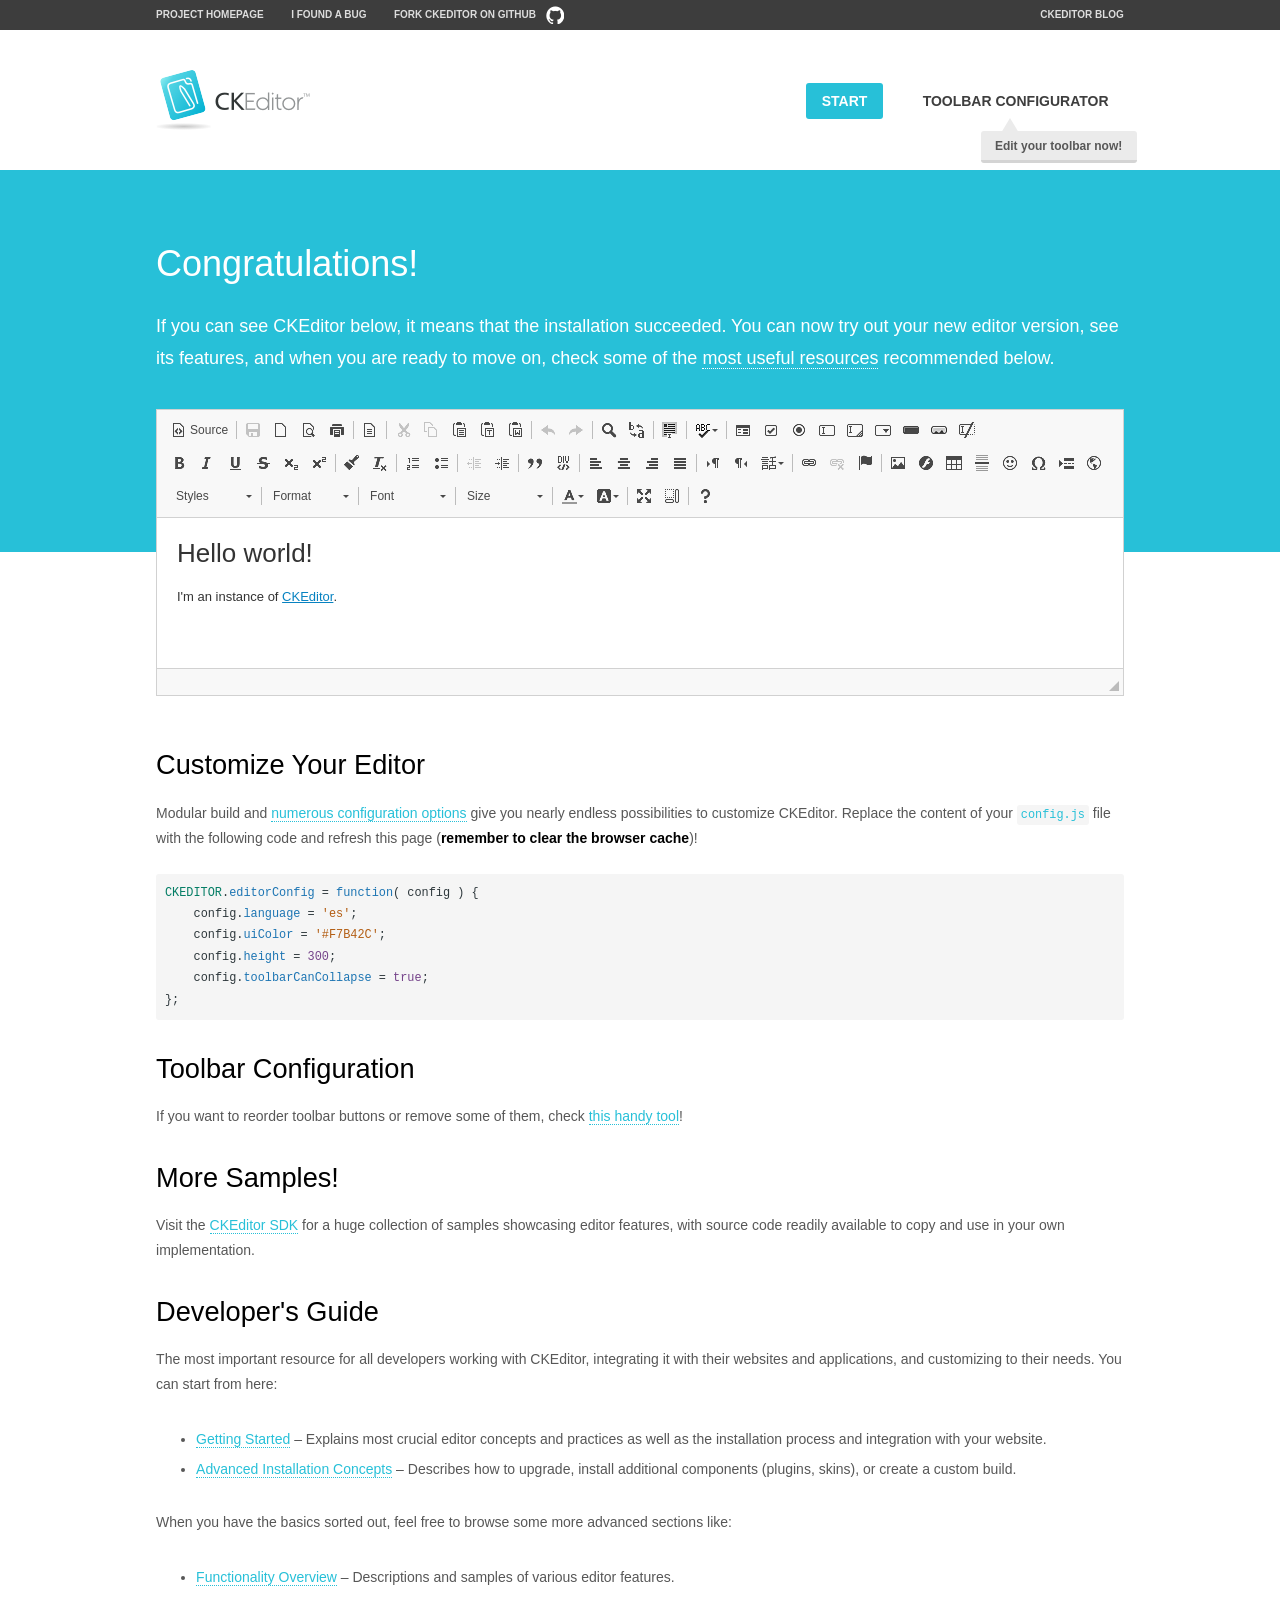
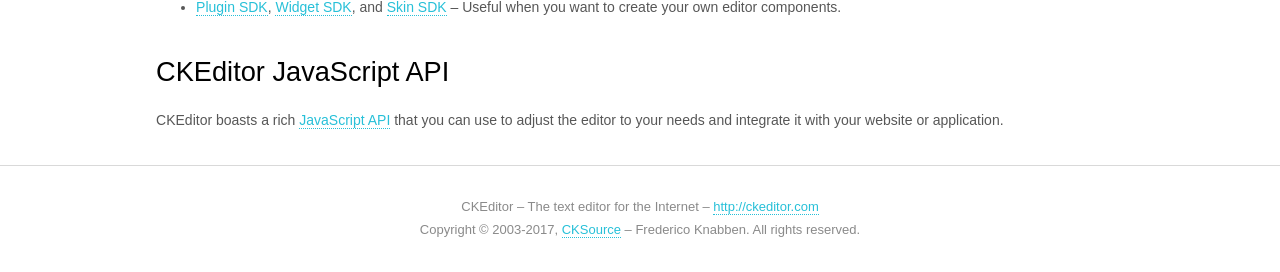
<file: admin/bootstrap/ckeditor/samples/index.html>
<!DOCTYPE html>
<!--
Copyright (c) 2003-2017, CKSource - Frederico Knabben. All rights reserved.
For licensing, see LICENSE.md or http://ckeditor.com/license
-->
<html>
<head>
	<meta charset="utf-8">
	<title>CKEditor Sample</title>
	<script src="../ckeditor.js"></script>
	<script src="js/sample.js"></script>
	<link rel="stylesheet" href="css/samples.css">
	<link rel="stylesheet" href="toolbarconfigurator/lib/codemirror/neo.css">
</head>
<body id="main">

<nav class="navigation-a">
	<div class="grid-container">
		<ul class="navigation-a-left grid-width-70">
			<li><a href="http://ckeditor.com">Project Homepage</a></li>
			<li><a href="https://github.com/ckeditor/ckeditor-dev/issues">I found a bug</a></li>
			<li><a href="http://github.com/ckeditor/ckeditor-dev" class="icon-pos-right icon-navigation-a-github">Fork CKEditor on GitHub</a></li>
		</ul>
		<ul class="navigation-a-right grid-width-30">
			<li><a href="http://ckeditor.com/blog-list">CKEditor Blog</a></li>
		</ul>
	</div>
</nav>

<header class="header-a">
	<div class="grid-container">
		<h1 class="header-a-logo grid-width-30">
			<a href="index.html"><img src="img/logo.png" alt="CKEditor Sample"></a>
		</h1>

		<nav class="navigation-b grid-width-70">
			<ul>
				<li><a href="index.html" class="button-a button-a-background">Start</a></li>
				<li><a href="toolbarconfigurator/index.html" class="button-a">Toolbar configurator <span class="balloon-a balloon-a-nw">Edit your toolbar now!</span></a></li>
			</ul>
		</nav>
	</div>
</header>

<main>
	<div class="adjoined-top">
		<div class="grid-container">
			<div class="content grid-width-100">
				<h1>Congratulations!</h1>
				<p>
					If you can see CKEditor below, it means that the installation succeeded.
					You can now try out your new editor version, see its features, and when you are ready to move on, check some of the <a href="#sample-customize">most useful resources</a> recommended below.
				</p>
			</div>
		</div>
	</div>
	<div class="adjoined-bottom">
		<div class="grid-container">
			<div class="grid-width-100">
				<div id="editor">
					<h1>Hello world!</h1>
					<p>I'm an instance of <a href="http://ckeditor.com">CKEditor</a>.</p>
				</div>
			</div>
		</div>
	</div>

	<div class="grid-container">
		<div class="content grid-width-100">
			<section id="sample-customize">
				<h2>Customize Your Editor</h2>
				<p>Modular build and <a href="http://docs.ckeditor.com/#!/guide/dev_configuration">numerous configuration options</a> give you nearly endless possibilities to customize CKEditor. Replace the content of your <code><a href="../config.js">config.js</a></code> file with the following code and refresh this page (<strong>remember to clear the browser cache</strong>)!</p>
		<pre class="cm-s-neo CodeMirror"><code><span style="padding-right: 0.1px;"><span class="cm-variable">CKEDITOR</span>.<span class="cm-property">editorConfig</span> <span class="cm-operator">=</span> <span class="cm-keyword">function</span>( <span class="cm-def">config</span> ) {</span>
<span style="padding-right: 0.1px;"><span class="cm-tab">	</span><span class="cm-variable-2">config</span>.<span class="cm-property">language</span> <span class="cm-operator">=</span> <span class="cm-string">'es'</span>;</span>
<span style="padding-right: 0.1px;"><span class="cm-tab">	</span><span class="cm-variable-2">config</span>.<span class="cm-property">uiColor</span> <span class="cm-operator">=</span> <span class="cm-string">'#F7B42C'</span>;</span>
<span style="padding-right: 0.1px;"><span class="cm-tab">	</span><span class="cm-variable-2">config</span>.<span class="cm-property">height</span> <span class="cm-operator">=</span> <span class="cm-number">300</span>;</span>
<span style="padding-right: 0.1px;"><span class="cm-tab">	</span><span class="cm-variable-2">config</span>.<span class="cm-property">toolbarCanCollapse</span> <span class="cm-operator">=</span> <span class="cm-atom">true</span>;</span>
<span style="padding-right: 0.1px;">};</span></code></pre>
			</section>

			<section>
				<h2>Toolbar Configuration</h2>
				<p>If you want to reorder toolbar buttons or remove some of them, check <a href="toolbarconfigurator/index.html">this handy tool</a>!</p>
			</section>

			<section>
				<h2>More Samples!</h2>
				<p>Visit the <a href="http://sdk.ckeditor.com">CKEditor SDK</a> for a huge collection of samples showcasing editor features, with source code readily available to copy and use in your own implementation.</p>
			</section>

			<section>
				<h2>Developer's Guide</h2>
				<p>The most important resource for all developers working with CKEditor, integrating it with their websites and applications, and customizing to their needs. You can start from here:</p>
				<ul>
					<li><a href="http://docs.ckeditor.com/#!/guide/dev_installation">Getting Started</a> &ndash; Explains most crucial editor concepts and practices as well as the installation process and integration with your website.</li>
					<li><a href="http://docs.ckeditor.com/#!/guide/dev_advanced_installation">Advanced Installation Concepts</a> &ndash; Describes how to upgrade, install additional components (plugins, skins), or create a custom build.</li>
				</ul>
					<p>When you have the basics sorted out, feel free to browse some more advanced sections like:</p>
				<ul>
					<li><a href="http://docs.ckeditor.com/#!/guide/dev_features">Functionality Overview</a> &ndash; Descriptions and samples of various editor features.</li>
					<li><a href="http://docs.ckeditor.com/#!/guide/plugin_sdk_intro">Plugin SDK</a>, <a href="http://docs.ckeditor.com/#!/guide/widget_sdk_intro">Widget SDK</a>, and <a href="http://docs.ckeditor.com/#!/guide/skin_sdk_intro">Skin SDK</a> &ndash; Useful when you want to create your own editor components.</li>
				</ul>
			</section>

			<section>
				<h2>CKEditor JavaScript API</h2>
				<p>CKEditor boasts a rich <a href="http://docs.ckeditor.com/#!/api">JavaScript API</a> that you can use to adjust the editor to your needs and integrate it with your website or application.</p>
			</section>
		</div>
	</div>
</main>

<footer class="footer-a grid-container">
	<div class="grid-container">
		<p class="grid-width-100">
			CKEditor &ndash; The text editor for the Internet &ndash; <a class="samples" href="http://ckeditor.com/">http://ckeditor.com</a>
		</p>
		<p class="grid-width-100" id="copy">
			Copyright &copy; 2003-2017, <a class="samples" href="http://cksource.com/">CKSource</a> &ndash; Frederico Knabben. All rights reserved.
		</p>
	</div>
</footer>
<script>
	initSample();
</script>

</body>
</html>
</file>
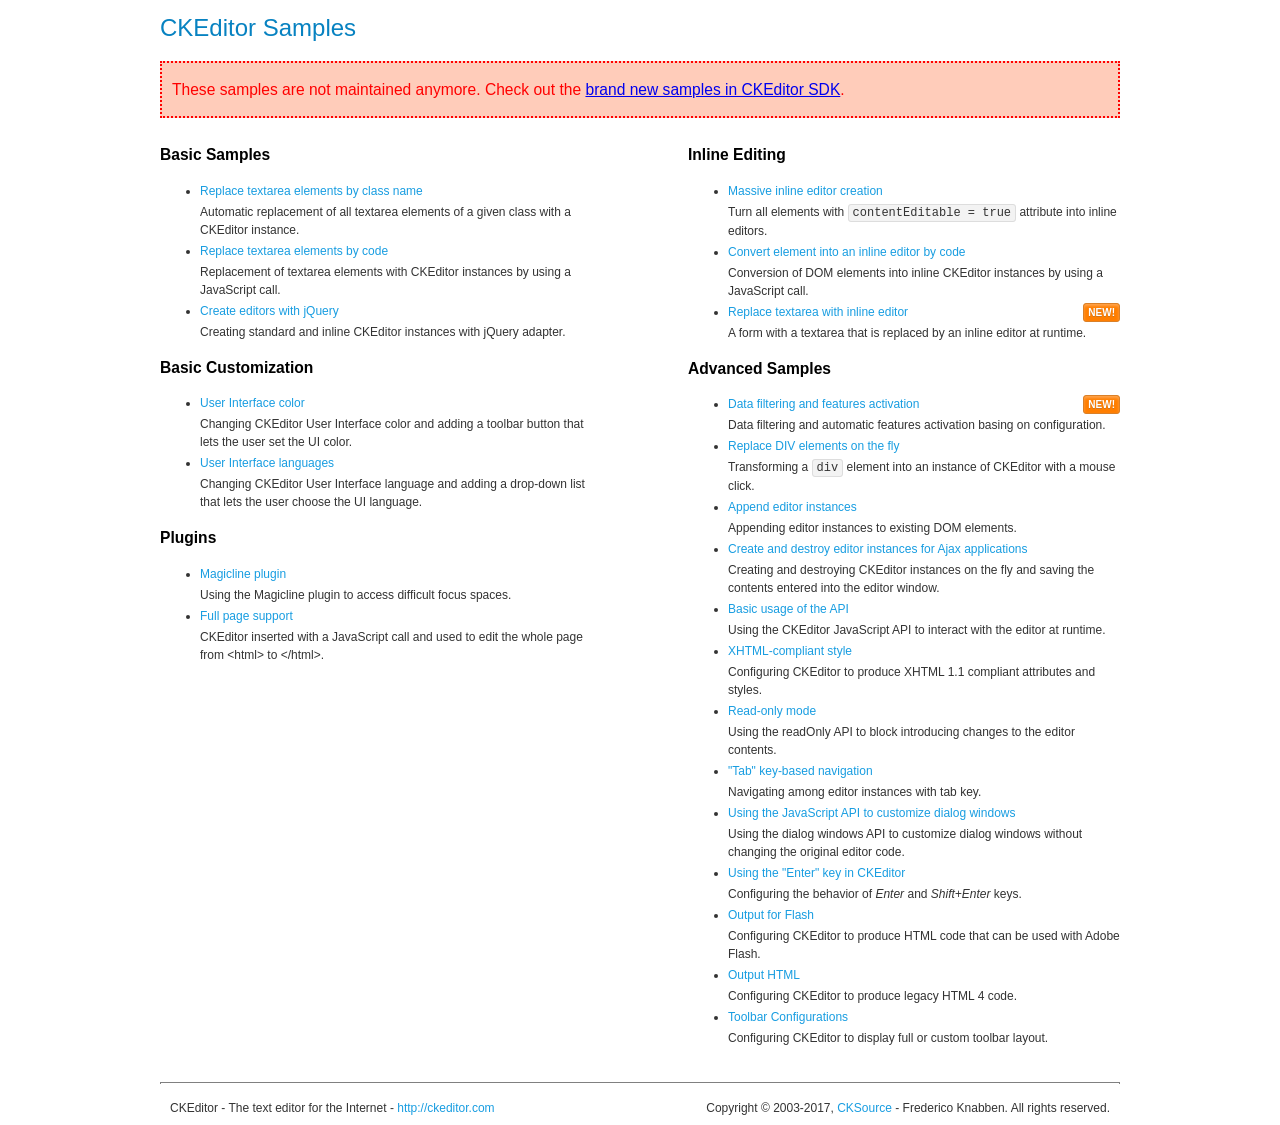
<file: admin/bootstrap/ckeditor/samples/old/index.html>
<!DOCTYPE html>
<!--
Copyright (c) 2003-2017, CKSource - Frederico Knabben. All rights reserved.
For licensing, see LICENSE.md or http://ckeditor.com/license
-->
<html>
<head>
	<meta charset="utf-8">
	<title>CKEditor Samples</title>
	<link rel="stylesheet" href="sample.css">
</head>
<body>
	<h1 class="samples">
		CKEditor Samples
	</h1>
	<div class="warning deprecated">
		These samples are not maintained anymore. Check out the <a href="http://sdk.ckeditor.com/">brand new samples in CKEditor SDK</a>.
	</div>
	<div class="twoColumns">
		<div class="twoColumnsLeft">
			<h2 class="samples">
				Basic Samples
			</h2>
			<dl class="samples">
				<dt><a class="samples" href="replacebyclass.html">Replace textarea elements by class name</a></dt>
				<dd>Automatic replacement of all textarea elements of a given class with a CKEditor instance.</dd>

				<dt><a class="samples" href="replacebycode.html">Replace textarea elements by code</a></dt>
				<dd>Replacement of textarea elements with CKEditor instances by using a JavaScript call.</dd>

				<dt><a class="samples" href="jquery.html">Create editors with jQuery</a></dt>
				<dd>Creating standard and inline CKEditor instances with jQuery adapter.</dd>
			</dl>

			<h2 class="samples">
				Basic Customization
			</h2>
			<dl class="samples">
				<dt><a class="samples" href="uicolor.html">User Interface color</a></dt>
				<dd>Changing CKEditor User Interface color and adding a toolbar button that lets the user set the UI color.</dd>

				<dt><a class="samples" href="uilanguages.html">User Interface languages</a></dt>
				<dd>Changing CKEditor User Interface language and adding a drop-down list that lets the user choose the UI language.</dd>
			</dl>


			<h2 class="samples">Plugins</h2>
<dl class="samples">
<dt><a class="samples" href="magicline/magicline.html">Magicline plugin</a></dt>
<dd>Using the Magicline plugin to access difficult focus spaces.</dd>

<dt><a class="samples" href="wysiwygarea/fullpage.html">Full page support</a></dt>
<dd>CKEditor inserted with a JavaScript call and used to edit the whole page from &lt;html&gt; to &lt;/html&gt;.</dd>
</dl>
		</div>
		<div class="twoColumnsRight">
			<h2 class="samples">
				Inline Editing
			</h2>
			<dl class="samples">
				<dt><a class="samples" href="inlineall.html">Massive inline editor creation</a></dt>
				<dd>Turn all elements with <code>contentEditable = true</code> attribute into inline editors.</dd>

				<dt><a class="samples" href="inlinebycode.html">Convert element into an inline editor by code</a></dt>
				<dd>Conversion of DOM elements into inline CKEditor instances by using a JavaScript call.</dd>

				<dt><a class="samples" href="inlinetextarea.html">Replace textarea with inline editor</a> <span class="new">New!</span></dt>
				<dd>A form with a textarea that is replaced by an inline editor at runtime.</dd>

				
			</dl>

			<h2 class="samples">
				Advanced Samples
			</h2>
			<dl class="samples">
				<dt><a class="samples" href="datafiltering.html">Data filtering and features activation</a> <span class="new">New!</span></dt>
				<dd>Data filtering and automatic features activation basing on configuration.</dd>

				<dt><a class="samples" href="divreplace.html">Replace DIV elements on the fly</a></dt>
				<dd>Transforming a <code>div</code> element into an instance of CKEditor with a mouse click.</dd>

				<dt><a class="samples" href="appendto.html">Append editor instances</a></dt>
				<dd>Appending editor instances to existing DOM elements.</dd>

				<dt><a class="samples" href="ajax.html">Create and destroy editor instances for Ajax applications</a></dt>
				<dd>Creating and destroying CKEditor instances on the fly and saving the contents entered into the editor window.</dd>

				<dt><a class="samples" href="api.html">Basic usage of the API</a></dt>
				<dd>Using the CKEditor JavaScript API to interact with the editor at runtime.</dd>

				<dt><a class="samples" href="xhtmlstyle.html">XHTML-compliant style</a></dt>
				<dd>Configuring CKEditor to produce XHTML 1.1 compliant attributes and styles.</dd>

				<dt><a class="samples" href="readonly.html">Read-only mode</a></dt>
				<dd>Using the readOnly API to block introducing changes to the editor contents.</dd>

				<dt><a class="samples" href="tabindex.html">"Tab" key-based navigation</a></dt>
				<dd>Navigating among editor instances with tab key.</dd>


				
<dt><a class="samples" href="dialog/dialog.html">Using the JavaScript API to customize dialog windows</a></dt>
<dd>Using the dialog windows API to customize dialog windows without changing the original editor code.</dd>

<dt><a class="samples" href="enterkey/enterkey.html">Using the &quot;Enter&quot; key in CKEditor</a></dt>
<dd>Configuring the behavior of <em>Enter</em> and <em>Shift+Enter</em> keys.</dd>

<dt><a class="samples" href="htmlwriter/outputforflash.html">Output for Flash</a></dt>
<dd>Configuring CKEditor to produce HTML code that can be used with Adobe Flash.</dd>

<dt><a class="samples" href="htmlwriter/outputhtml.html">Output HTML</a></dt>
<dd>Configuring CKEditor to produce legacy HTML 4 code.</dd>

<dt><a class="samples" href="toolbar/toolbar.html">Toolbar Configurations</a></dt>
<dd>Configuring CKEditor to display full or custom toolbar layout.</dd>

			</dl>
		</div>
	</div>
	<div id="footer">
		<hr>
		<p>
			CKEditor - The text editor for the Internet - <a class="samples" href="http://ckeditor.com/">http://ckeditor.com</a>
		</p>
		<p id="copy">
			Copyright &copy; 2003-2017, <a class="samples" href="http://cksource.com/">CKSource</a> - Frederico Knabben. All rights reserved.
		</p>
	</div>
</body>
</html>
</file>
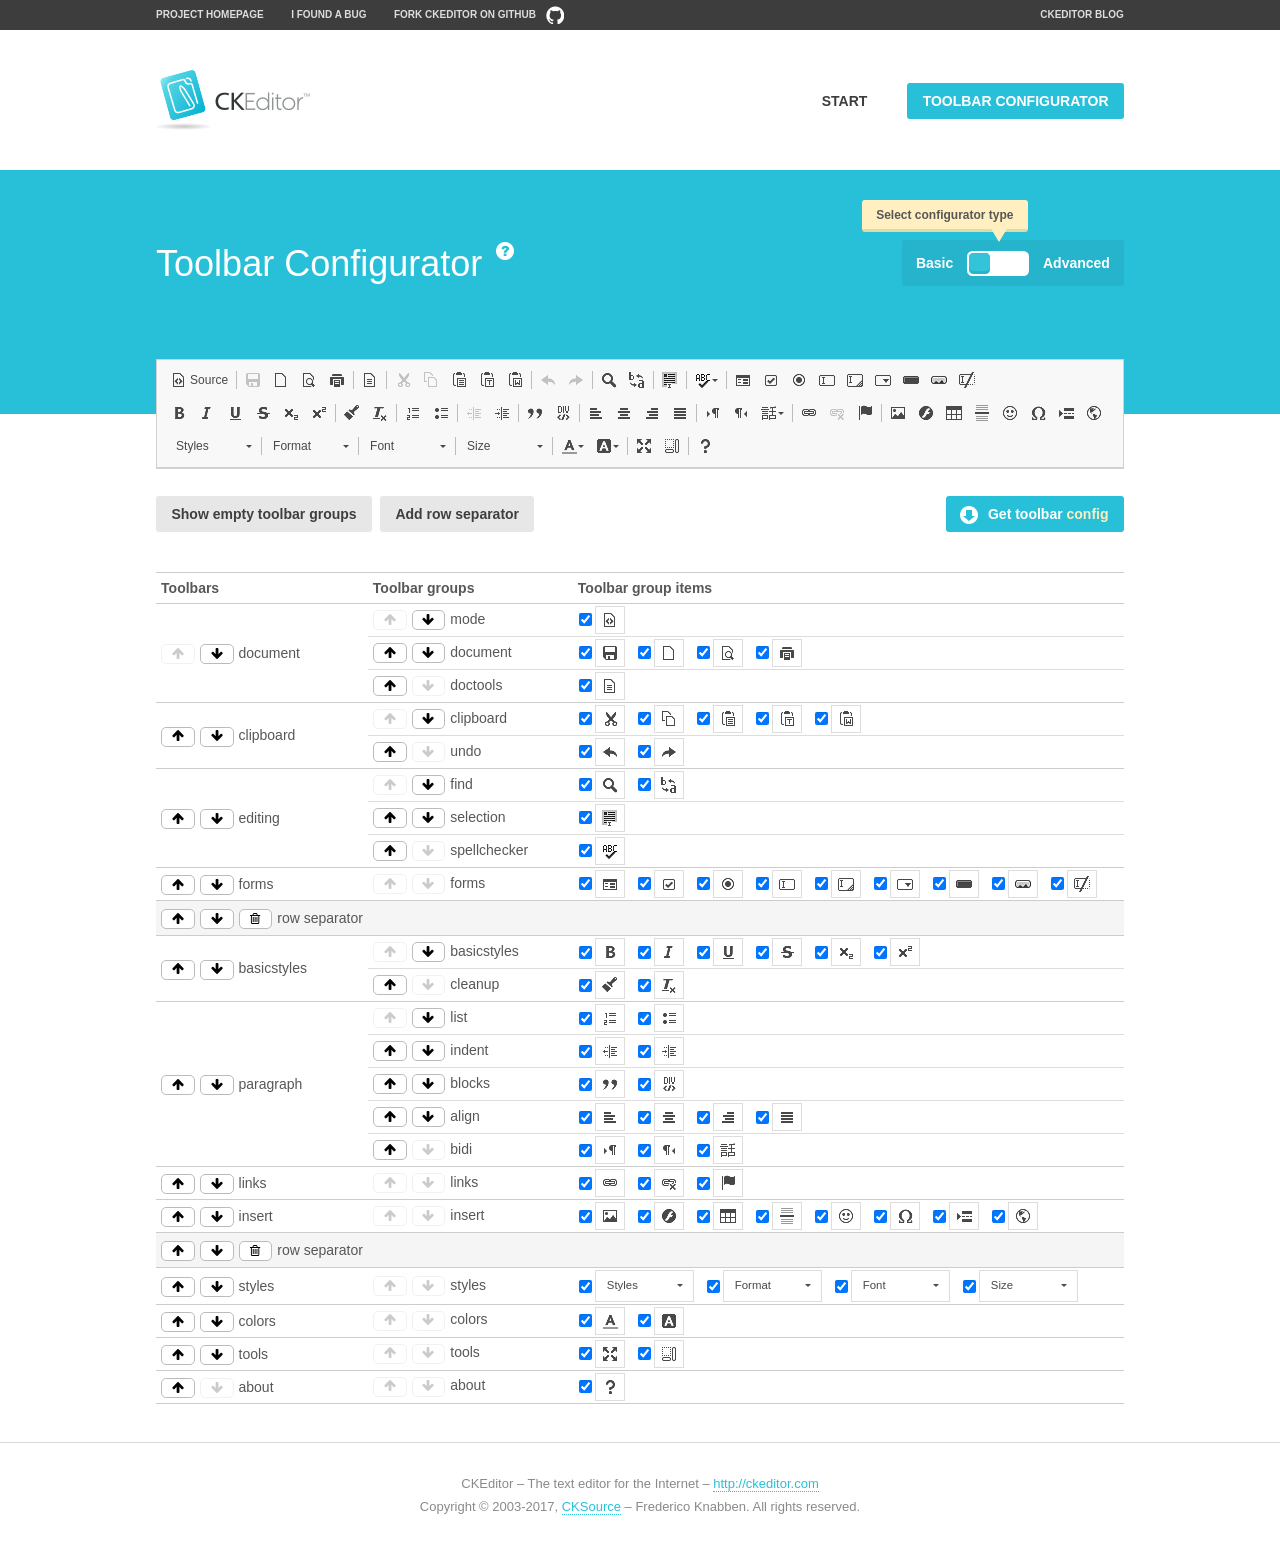
<file: admin/bootstrap/ckeditor/samples/toolbarconfigurator/index.html>
<!DOCTYPE html>
<!--
Copyright (c) 2003-2017, CKSource - Frederico Knabben. All rights reserved.
For licensing, see LICENSE.md or http://ckeditor.com/license
-->
<!--[if IE 8]><html class="ie8"><![endif]-->
<!--[if gt IE 8]><html><![endif]-->
<!--[if !IE]><!--><html><!--<![endif]-->
<head>
	<meta charset="utf-8">
	<title>Toolbar Configurator</title>
	<script src="../../ckeditor.js"></script>
	<script>
		if ( CKEDITOR.env.ie && CKEDITOR.env.version < 9 )
			CKEDITOR.tools.enableHtml5Elements( document );
	</script>
	<link rel="stylesheet" href="lib/codemirror/codemirror.css">
	<link rel="stylesheet" href="lib/codemirror/show-hint.css">
	<link rel="stylesheet" href="lib/codemirror/neo.css">
	<link rel="stylesheet" href="css/fontello.css">
	<link rel="stylesheet" href="../css/samples.css">
</head>
<body id="toolbar">

<nav class="navigation-a">
	<div class="grid-container">
		<ul class="navigation-a-left grid-width-70">
			<li><a href="http://ckeditor.com">Project Homepage</a></li>
			<li><a href="https://github.com/ckeditor/ckeditor-dev/issues">I found a bug</a></li>
			<li><a href="http://github.com/ckeditor/ckeditor-dev" class="icon-pos-right icon-navigation-a-github">Fork CKEditor on GitHub</a></li>
		</ul>
		<ul class="navigation-a-right grid-width-30">
			<li><a href="http://ckeditor.com/blog-list">CKEditor Blog</a></li>
		</ul>
	</div>
</nav>

<header class="header-a">
	<div class="grid-container">
		<h1 class="header-a-logo grid-width-30">
			<a href="../index.html"><img src="../img/logo.png" alt="CKEditor Logo"></a>
		</h1>
		<nav class="navigation-b grid-width-70">
			<ul>
				<li><a href="../index.html"  class="button-a">Start</a></li>
				<li><a href="index.html"  class="button-a button-a-background">Toolbar configurator</a></li>
			</ul>
		</nav>
	</div>
</header>

<main>
	<div class="adjoined-top">
		<div class="grid-container">
			<div class="content grid-width-100">
				<div class="grid-container-nested">
					<h1 class="grid-width-60">
						Toolbar Configurator
						<a href="#help-content" type="button" title="Configurator help" id="help" class="button-a button-a-background button-a-no-text icon-pos-left icon-question-mark">Help</a>
					</h1>

					<div class="grid-width-40 grid-switch-magic">
						<div class="switch">
							<span class="balloon-a balloon-a-se">Select configurator type</span>
							<input type="radio" name="radio" data-num="1" id="radio-basic" />
							<input type="radio" name="radio" data-num="2" id="radio-advanced" />
							<label data-for="1" for="radio-basic">Basic</label>
							<span class="switch-inner">
								<span class="handler"></span>
							</span>
							<label data-for="2" for="radio-advanced">Advanced</label>
						</div>
					</div>
				</div>
			</div>
		</div>
	</div>
	<div class="adjoined-bottom">
		<div class="grid-container">
			<div class="grid-width-100">
				<div class="editors-container">
					<div id="editor-basic"></div>
					<div id="editor-advanced"></div>
				</div>
			</div>
		</div>
	</div>

	<div class="grid-container configurator">
		<div class="content grid-width-100">
			<div class="configurator">
				<div>
					<div id="toolbarModifierWrapper"></div>
				</div>
			</div>
		</div>
	</div>

	<div id="help-content">
		<div class="grid-container">
			<div class="grid-width-100">
				<h2>What Am I Doing Here?</h2>

				<div class="grid-container grid-container-nested">
					<div class="basic">
						<div class="grid-width-50">
							<p>Arrange <a href="http://docs.ckeditor.com/#!/api/CKEDITOR.config-cfg-toolbarGroups">toolbar groups</a>, toggle <a href="http://docs.ckeditor.com/#!/api/CKEDITOR.config-cfg-removeButtons">button visibility</a> according to your needs and get your toolbar configuration.</p>
							<p>You can replace the content of the <a href="../../config.js"><code>config.js</code></a> file with the generated configuration. If you already set some configuration options you will need to merge both configurations.</p>
						</div>
						<div class="grid-width-50">
							<p>Read more about different ways of <a href="http://docs.ckeditor.com/#!/guide/dev_configuration">setting configuration</a> and do not forget about <strong>clearing browser cache</strong>.</p>
							<p>Arranging toolbar groups is the recommended way of configuring the toolbar, but if you need more freedom you can use the <a href="#advanced">advanced configurator</a>.</p>
						</div>
					</div>
					<div class="advanced" style="display: none;">
						<div class="grid-width-50">
							<p>With this code editor you can edit your <a href="http://docs.ckeditor.com/#!/api/CKEDITOR.config-cfg-toolbar">toolbar configuration</a> live.</p>
							<p>You can replace the content of the <a href="../../config.js"><code>config.js</code></a> file with the generated configuration. If you already set some configuration options you will need to merge both configurations.</p>
						</div>
						<div class="grid-width-50">
							<p>Read more about different ways of <a href="http://docs.ckeditor.com/#!/guide/dev_configuration">setting configuration</a> and do not forget about <strong>clearing browser cache</strong>.</p>
						</div>
					</div>
				</div>

				<p class="grid-container grid-container-nested">
					<button type="button" class="help-content-close grid-width-100 button-a button-a-background">Got it. Let's play!</button>
				</p>
			</div>
		</div>
	</div>
</main>

<footer class="footer-a grid-container">
	<p class="grid-width-100">
		CKEditor &ndash; The text editor for the Internet &ndash; <a class="samples" href="http://ckeditor.com/">http://ckeditor.com</a>
	</p>
	<p class="grid-width-100" id="copy">
		Copyright &copy; 2003-2017, <a class="samples" href="http://cksource.com/">CKSource</a> &ndash; Frederico Knabben. All rights reserved.
	</p>
</footer>

<script src="lib/codemirror/codemirror.js"></script>
<script src="lib/codemirror/javascript.js"></script>
<script src="lib/codemirror/show-hint.js"></script>

<script src="js/fulltoolbareditor.js"></script>
<script src="js/abstracttoolbarmodifier.js"></script>
<script src="js/toolbarmodifier.js"></script>
<script src="js/toolbartextmodifier.js"></script>
<script src="../js/sf.js"></script>

<script>
	( function() {
		'use strict';

		var mode = ( window.location.hash.substr( 1 ) === 'advanced' ) ? 'advanced' : 'basic',
			configuratorSection = CKEDITOR.document.findOne( 'main > .grid-container.configurator' ),
			basicInstruction = CKEDITOR.document.findOne( '#help-content .basic' ),
			advancedInstruction = CKEDITOR.document.findOne( '#help-content .advanced' ),

			// Configurator mode switcher.
			modeSwitchBasic = CKEDITOR.document.getById( 'radio-basic' ),
			modeSwitchAdvanced = CKEDITOR.document.getById( 'radio-advanced' );

		// Initial setup
		function updateSwitcher() {
			if ( mode === 'advanced' ) {
				modeSwitchAdvanced.$.checked = true;
			} else {
				modeSwitchBasic.$.checked = true;
			}
		}

		updateSwitcher();

		CKEDITOR.document.getWindow().on( 'hashchange', function( e ) {
			var hash = window.location.hash.substr( 1 );
			if ( !( hash === 'advanced' || hash === 'basic' ) ) {
				return;
			}
			mode = hash;
			onToolbarsDone( mode );
		} );

		CKEDITOR.document.getWindow().on( 'resize', function() {
			updateToolbar( ( mode === 'basic' ? toolbarModifier : toolbarTextModifier )[ 'editorInstance' ] );
		} );

		function onRefresh( modifier ) {
			modifier = modifier || this;

			if ( mode === 'basic' && modifier instanceof ToolbarConfigurator.ToolbarTextModifier ) {
				return;
			}

			// CodeMirror container becomes visible, so we need to refresh and to avoid rendering problems.
			if ( mode === 'advanced' && modifier instanceof ToolbarConfigurator.ToolbarTextModifier ) {
				modifier.codeContainer.refresh();
			}

			updateToolbar( modifier.editorInstance );
		}

		function updateToolbar( editor ) {
			var editorContainer = editor.container;

			// Not always editor is loaded.
			if ( !editorContainer ) {
				return;
			}

			var displayStyle = editorContainer.getStyle( 'display' );

			editorContainer.setStyle( 'display', 'block' );

			var newHeight = editorContainer.getSize( 'height' );

			var newMarginTop = parseInt( editorContainer.getComputedStyle( 'margin-top' ), 10 );
			newMarginTop = ( isNaN( newMarginTop ) ? 0 : Number( newMarginTop ) );

			var newMarginBottom = parseInt( editorContainer.getComputedStyle( 'margin-bottom' ), 10 );
			newMarginBottom = ( isNaN( newMarginBottom ) ? 0 : Number( newMarginBottom ) );

			var result = newHeight + newMarginTop + newMarginBottom;

			editorContainer.setStyle( 'display', displayStyle );

			editor.container.getAscendant( 'div' ).setStyle( 'height', result + 'px' );
		}

		var toolbarModifier = new ToolbarConfigurator.ToolbarModifier( 'editor-basic' );

		var done = 0;
		toolbarModifier.init( onToolbarInit );
		toolbarModifier.onRefresh = onRefresh;

		CKEDITOR.document.getById( 'toolbarModifierWrapper' ).append( toolbarModifier.mainContainer );

		var toolbarTextModifier = new ToolbarConfigurator.ToolbarTextModifier( 'editor-advanced' );
		toolbarTextModifier.init( onToolbarInit );
		toolbarTextModifier.onRefresh = onRefresh;

		function onToolbarInit() {
			if ( ++done === 2 ) {
				onToolbarsDone();

				positionSticky.watch( CKEDITOR.document.findOne( '.toolbar' ), function() {
					return mode === 'advanced';
				} );
			}
		}

		function onToolbarsDone() {
			if ( mode === 'basic' ) {
				toggleModeBasic( false );
			} else {
				toggleModeAdvanced( false );
			}

			updateSwitcher();

			setTimeout( function() {
				CKEDITOR.document.findOne( '.editors-container' ).addClass( 'active' );
				CKEDITOR.document.findOne( '#toolbarModifierWrapper' ).addClass( 'active' );
			}, 200 );
		}

		CKEDITOR.document.getById( 'toolbarModifierWrapper' ).append( toolbarTextModifier.mainContainer );

		function toogleModeSwitch( onElement, offElement, onModifier, offModifier ) {
			onElement.addClass( 'fancy-button-active' );
			offElement.removeClass( 'fancy-button-active' );

			onModifier.showUI();
			offModifier.hideUI();
		}

		function toggleModeBasic( callOnRefresh ) {
			callOnRefresh = ( callOnRefresh !== false );
			mode = 'basic';
			window.location.hash = '#basic';
			toogleModeSwitch( modeSwitchBasic, modeSwitchAdvanced, toolbarModifier, toolbarTextModifier );

			configuratorSection.removeClass( 'freed-width' );
			basicInstruction.show();
			advancedInstruction.hide();

			callOnRefresh && onRefresh( toolbarModifier );
		}

		function toggleModeAdvanced( callOnRefresh ) {
			callOnRefresh = ( callOnRefresh !== false );
			mode = 'advanced';
			window.location.hash = '#advanced';
			toogleModeSwitch( modeSwitchAdvanced, modeSwitchBasic, toolbarTextModifier, toolbarModifier );

			configuratorSection.addClass( 'freed-width' );
			advancedInstruction.show();
			basicInstruction.hide();

			callOnRefresh && onRefresh( toolbarTextModifier );
		}

		modeSwitchBasic.on( 'click', toggleModeBasic );
		modeSwitchAdvanced.on( 'click', toggleModeAdvanced );

		//
		// Position:sticky for the toolbar.
		//

		// Will make elements behave like they were styled with position:sticky.
		var positionSticky = {
			// Store object: {
			// 		element: CKEDITOR.dom.element, // Element which will float.
			// 		placeholder: CKEDITOR.dom.element, // Placeholder which is place to prevent page bounce.
			// 		isFixed: boolean // Whether element float now.
			// }
			watched: [],

			active: [],

			staticContainer: null,

			init: function() {
				var element = CKEDITOR.dom.element.createFromHtml(
					'<div class="staticContainer">' +
						'<div class="grid-container" >' +
							'<div class="grid-width-100">' +
								'<div class="inner"></div>' +
							'</div>' +
						'</div>' +
					'</div>' );

				this.staticContainer = element.findOne( '.inner' );

				CKEDITOR.document.getBody().append( element );
			},

			watch: function( element, preventFunc ) {
				this.watched.push( {
					element: element,
					placeholder: new CKEDITOR.dom.element( 'div' ),
					isFixed: false,
					preventFunc: preventFunc
				} );
			},

			checkAll: function() {
				for ( var i = 0; i < this.watched.length; i++ ) {
					this.check( this.watched[ i ] );
				}
			},

			check: function( element ) {
				var isFixed = element.isFixed;
				var shouldBeFixed = this.shouldBeFixed( element );

				// Nothing to be done.
				if ( isFixed === shouldBeFixed ) {
					return;
				}

				var placeholder = element.placeholder;

				if ( isFixed ) {
					// Unfixing.

					element.element.insertBefore( placeholder );
					placeholder.remove();

					element.element.removeStyle( 'margin' );

					this.active.splice( CKEDITOR.tools.indexOf( this.active, element ), 1 );

				} else {
					// Fixing.
					placeholder.setStyle( 'width', element.element.getSize( 'width' ) + 'px' );
					placeholder.setStyle( 'height', element.element.getSize( 'height' ) + 'px' );
					placeholder.setStyle( 'margin-bottom', element.element.getComputedStyle( 'margin-bottom' ) );
					placeholder.setStyle( 'display', element.element.getComputedStyle( 'display' ) );
					placeholder.insertAfter( element.element );

					this.staticContainer.append( element.element );

					this.active.push( element );
				}

				element.isFixed = !element.isFixed;
			},

			shouldBeFixed: function( element ) {
				if ( element.preventFunc && element.preventFunc() ) {
					return false;
				}

				// If element is already fixed we are checking it's placeholder.
				var related = ( element.isFixed ? element.placeholder : element.element ),
					clientRect = related.$.getBoundingClientRect(),
					staticHeight = this.staticContainer.getSize('height' ),
					elemHeight = element.element.getSize( 'height' );

				if ( element.isFixed ) {
					return ( clientRect.top + elemHeight < staticHeight );
				} else {
					return ( clientRect.top < staticHeight );
				}
			}
		};

		positionSticky.init();

		CKEDITOR.document.getWindow().on( 'scroll',
			new CKEDITOR.tools.eventsBuffer( 100, positionSticky.checkAll, positionSticky ).input
		);

		// Make the toolbar sticky.
		positionSticky.watch( CKEDITOR.document.findOne( '.editors-container' ) );

		// Help button and help-content.
		( function() {
			var helpButton = CKEDITOR.document.getById( 'help' ),
				helpContent = CKEDITOR.document.getById( 'help-content' );

			// Don't show help button on IE8 because it's unsupported by Pico Modal.
			if ( CKEDITOR.env.ie && CKEDITOR.env.version == 8 ) {
				helpButton.hide();
			} else {
				// Display help modal when the button is clicked.
				helpButton.on( 'click', function( evt ) {
					SF.modal( {
						// Clone modal content from DOM.
						content: helpContent.getHtml(),

						afterCreate: function( modal ) {
							// Enable modal content button to close the modal.
							new CKEDITOR.dom.element( modal.modalElem() ).findOne( '.help-content-close' ).once( 'click', modal.close );
						}
					} ).show();
				} );
			}
		} )();
	} )();
</script>
</body>
</html>
</file>
<file: admin/bootstrap/ckeditor/samples/css/samples.css>
/**
 * @license Copyright (c) 2003-2017, CKSource - Frederico Knabben. All rights reserved.
 * For licensing, see LICENSE.md or http://ckeditor.com/license
 */
@media (max-width: 900px) {
  .global-is-mobile-hidden {
    display: none !important;
  }
}
article,
aside,
details,
figcaption,
figure,
footer,
header,
hgroup,
main,
menu,
nav,
section {
  display: block;
}
body,
html {
  margin: 0;
  padding: 0;
  font: 16px / 1.8 Arial, 'Helvetica Neue', Helvetica, sans-serif;
  font-weight: 300;
  color: #575757;
}
.grid-width-10 {
  width: 10%;
}
.grid-width-20 {
  width: 20%;
}
.grid-width-30 {
  width: 30%;
}
.grid-width-40 {
  width: 40%;
}
.grid-width-50 {
  width: 50%;
}
.grid-width-60 {
  width: 60%;
}
.grid-width-70 {
  width: 70%;
}
.grid-width-80 {
  width: 80%;
}
.grid-width-90 {
  width: 90%;
}
.grid-width-100 {
  width: 100%;
}
@media (max-width: 900px) {
  .grid-width-10,
  .grid-width-20,
  .grid-width-30,
  .grid-width-40,
  .grid-width-50,
  .grid-width-60,
  .grid-width-70,
  .grid-width-80,
  .grid-width-90,
  .grid-width-100 {
    width: 100%;
  }
}
*[class*="grid-width"] {
  -webkit-box-sizing: border-box;
  -moz-box-sizing: border-box;
  box-sizing: border-box;
  padding-left: 4%;
  padding-right: 4%;
  float: left;
}
*[class*="grid-width"]:after,
.grid-container:after,
*[class*="grid-width"]:before,
.grid-container:before {
  content: '';
  display: block;
  overflow: hidden;
  visibility: hidden;
  font-size: 0;
  line-height: 0;
  width: 0;
  height: 0;
}
*[class*="grid-width"]:after,
.grid-container:after {
  clear: both;
}
.grid-container {
  -webkit-box-sizing: border-box;
  -moz-box-sizing: border-box;
  box-sizing: border-box;
  margin-left: auto;
  margin-right: auto;
}
.grid-container-nested *[class*="grid-width"]:first-child {
  padding-left: 0;
}
.grid-container-nested *[class*="grid-width"]:last-child {
  padding-right: 0;
}
@media (max-width: 900px) {
  .grid-container-nested *[class*="grid-width"]:first-child {
    padding-left: 4%;
  }
  .grid-container-nested *[class*="grid-width"]:last-child {
    padding-right: 4%;
  }
}
.header-a {
  min-height: 140px;
  overflow: hidden;
}
.header-a .header-a-logo {
  margin: 40px 0 0;
}
@media (max-width: 900px) {
  .header-a .header-a-logo {
    text-align: center;
  }
}
.header-a .header-a-logo img {
  border: transparent;
}
.navigation-a {
  height: 30px;
  background: #3D3D3D;
  position: absolute;
  left: 0;
  right: 0;
  top: 0;
  padding: 0;
  overflow: hidden;
}
@media (max-width: 900px) {
  .navigation-a {
    text-align: center;
  }
}
.navigation-a ul {
  list-style: none;
  margin: 0;
  overflow: hidden;
}
.navigation-a ul li,
.navigation-a ul li a {
  display: inline-block;
}
@media (max-width: 900px) {
  .navigation-a ul {
    width: auto;
    text-overflow: ellipsis;
    white-space: nowrap;
    display: inline-block;
    float: none;
  }
  .navigation-a ul:before,
  .navigation-a ul:after {
    display: none;
  }
}
.navigation-a ul.navigation-a-left {
  text-align: left;
}
@media (max-width: 900px) {
  .navigation-a ul.navigation-a-left {
    padding-right: 0;
  }
}
.navigation-a ul.navigation-a-right {
  text-align: right;
}
@media (max-width: 900px) {
  .navigation-a ul.navigation-a-right {
    padding-left: 23px;
  }
}
.navigation-a ul li + li {
  margin-left: 23px;
}
.navigation-a ul li a {
  font-size: 10px;
  font-size: 0.625rem;
  line-height: 18px;
  line-height: 1.13rem;
  line-height: 30px;
  float: left;
  color: #ddd;
  font-weight: bold;
  text-decoration: none;
  text-transform: uppercase;
}
.navigation-a ul li a:hover {
  cursor: pointer;
  color: #fff;
}
.icon-navigation-a-github:before,
.icon-navigation-a-github:after {
  background-image: url("[data-uri]");
}
.navigation-b {
  text-align: right;
  margin: 52px 0 0;
  overflow: visible;
}
@media (max-width: 900px) {
  .navigation-b {
    text-align: center;
    margin-top: 20px;
    padding: 0;
  }
}
.navigation-b ul {
  padding: 0;
  list-style: none;
  margin: 0;
  overflow: visible;
}
.navigation-b ul li,
.navigation-b ul li a {
  display: inline-block;
}
@media (max-width: 900px) {
  .navigation-b ul {
    display: table;
    width: 100%;
    padding-bottom: 1.5em;
  }
}
@media (max-width: 900px) {
  .navigation-b ul li {
    display: table-row;
  }
}
.navigation-b ul li + li {
  margin-left: 20px;
}
@media (max-width: 900px) {
  .navigation-b ul li + li {
    margin-left: 0;
  }
}
.navigation-b ul li a {
  -webkit-box-sizing: border-box;
  -moz-box-sizing: border-box;
  box-sizing: border-box;
  text-transform: uppercase;
  text-decoration: none;
  outline: none;
}
@media (max-width: 900px) {
  .navigation-b ul li a {
    width: 100%;
    -webkit-border-radius: 0;
    -webkit-background-clip: padding-box;
    -moz-border-radius: 0;
    -moz-background-clip: padding;
    border-radius: 0;
    background-clip: padding-box;
  }
}
.footer-a {
  font-size: 13px;
  font-size: 0.8125rem;
  line-height: 23.4px;
  line-height: 1.46rem;
  padding-top: 2.25em;
  padding-bottom: 2.25em;
  overflow: hidden;
  color: #8a8a8a;
}
.footer-a a {
  color: #27C0D8;
  text-decoration: none;
  border-bottom: 1px dotted #27C0D8;
}
.footer-a a:hover {
  color: #23adc2;
}
.footer-a p {
  margin: 0;
  display: inline-block;
  text-align: center;
}
.content {
  font-size: 14px;
  font-size: 0.875rem;
  line-height: 25.2px;
  line-height: 1.57rem;
  overflow: hidden;
  padding-top: 1.5em;
  padding-bottom: 1.5em;
}
.content p {
  margin: 0.75em 0;
}
.content ul,
.content ol,
.content pre,
.content blockquote,
.content textarea:not([class^="cke"]),
.content .cke {
  margin: 1.875em 0;
}
.content code,
.content kbd {
  -webkit-border-radius: 3px;
  -webkit-background-clip: padding-box;
  -moz-border-radius: 3px;
  -moz-background-clip: padding;
  border-radius: 3px;
  background-clip: padding-box;
  padding: 3px 4px;
}
.content pre,
.content code,
.content kbd,
.content blockquote {
  background: #f5f5f5;
}
.content blockquote,
.content pre {
  background: none;
  border-left: 4px solid #27C0D8;
  padding: 1.5em 2.25em;
}
.content p a,
.content ul a,
.content ol a,
.content blockquote a,
.content h1 a,
.content h2 a,
.content h3 a,
.content h4 a,
.content h5 a {
  color: #27C0D8;
  text-decoration: none;
  border-bottom: 1px dotted #27C0D8;
}
.content p a:hover,
.content ul a:hover,
.content ol a:hover,
.content blockquote a:hover,
.content h1 a:hover,
.content h2 a:hover,
.content h3 a:hover,
.content h4 a:hover,
.content h5 a:hover {
  color: #23adc2;
}
.content h1,
.content h2,
.content h3,
.content h4,
.content h5 {
  color: #000;
  font-weight: 100;
}
.content h1 code,
.content h2 code,
.content h3 code,
.content h4 code,
.content h5 code,
.content h1 kbd,
.content h2 kbd,
.content h3 kbd,
.content h4 kbd,
.content h5 kbd {
  font-size: inherit;
}
.content h1 a.content-heading-anchor,
.content h2 a.content-heading-anchor,
.content h3 a.content-heading-anchor,
.content h4 a.content-heading-anchor,
.content h5 a.content-heading-anchor {
  font-weight: 100;
  vertical-align: middle;
  opacity: 0;
  border: 0;
}
.content h1:hover a.content-heading-anchor,
.content h2:hover a.content-heading-anchor,
.content h3:hover a.content-heading-anchor,
.content h4:hover a.content-heading-anchor,
.content h5:hover a.content-heading-anchor {
  opacity: 1;
}
.content h1:target a,
.content h2:target a,
.content h3:target a,
.content h4:target a,
.content h5:target a {
  -webkit-animation: targetLinkOpacity 0.5s linear alternate;
  -moz-animation: targetLinkOpacity 0.5s linear alternate;
  -o-animation: targetLinkOpacity 0.5s linear alternate;
  animation: targetLinkOpacity 0.5s linear alternate;
  opacity: 1;
}
.content input,
.content select,
.content textarea:not([class^="cke"]) {
  -webkit-border-radius: 3px;
  -webkit-background-clip: padding-box;
  -moz-border-radius: 3px;
  -moz-background-clip: padding;
  border-radius: 3px;
  background-clip: padding-box;
  -webkit-box-shadow: inset 0 1px 1px rgba(0, 0, 0, 0.08);
  -moz-box-shadow: inset 0 1px 1px rgba(0, 0, 0, 0.08);
  box-shadow: inset 0 1px 1px rgba(0, 0, 0, 0.08);
  font: inherit;
  color: inherit;
  border: 1px solid #D9D9D9;
  padding: .2em .5em;
}
.content input:focus,
.content select:focus,
.content textarea:not([class^="cke"]):focus {
  border-color: #66afe9;
  outline: 0;
  -webkit-box-shadow: inset 0 1px 1px rgba(0, 0, 0, 0.08), 0 0 8px #93c6ef;
  -moz-box-shadow: inset 0 1px 1px rgba(0, 0, 0, 0.08), 0 0 8px #93c6ef;
  box-shadow: inset 0 1px 1px rgba(0, 0, 0, 0.08), 0 0 8px #93c6ef;
}
.content abbr {
  border-bottom: 1px dotted #666;
  cursor: pointer;
}
.content blockquote {
  font-style: italic;
  font-family: Georgia, Times, "Times New Roman", serif;
  font-size: 16px;
  font-size: 1rem;
  line-height: 28.8px;
  line-height: 1.8rem;
}
.content em {
  font-style: italic;
}
.content h1 {
  font-size: 36px;
  font-size: 2.25rem;
  line-height: 64.8px;
  line-height: 4.05rem;
  margin: 1.125em 0 0;
}
.content h2 {
  font-size: 27.2px;
  font-size: 1.7rem;
  line-height: 48.96px;
  line-height: 3.06rem;
  margin: 0.9em 0 0;
}
.content h3 {
  font-size: 24px;
  font-size: 1.5rem;
  line-height: 43.2px;
  line-height: 2.7rem;
  font-weight: 500;
  margin: 0.75em 0 0;
}
.content h4 {
  font-size: 19.2px;
  font-size: 1.2rem;
  line-height: 34.56px;
  line-height: 2.16rem;
  font-weight: 500;
  margin: 0.75em 0 0;
}
.content h5 {
  font-size: 17.6px;
  font-size: 1.1rem;
  line-height: 31.68px;
  line-height: 1.98rem;
  font-weight: 500;
  margin: 0.75em 0 0;
}
.content hr {
  border: 0;
  border-top: 4px solid #D9D9D9;
  margin: 1.5em 0;
}
.content input[type="text"] {
  height: 1.8em;
  line-height: 1.8em;
}
.content input[type="button"] {
  -webkit-appearance: button;
  -moz-appearance: button;
  appearance: button;
}
.content kbd {
  font-size: 12px;
  font-size: 0.75rem;
  line-height: 21.6px;
  line-height: 1.35rem;
  font-family: Arial, 'Helvetica Neue', Helvetica, sans-serif;
  padding: 2px 6px;
  -webkit-box-shadow: 0 0 4px #fff inset, 0 2px 0 #D9D9D9;
  -moz-box-shadow: 0 0 4px #fff inset, 0 2px 0 #D9D9D9;
  box-shadow: 0 0 4px #fff inset, 0 2px 0 #D9D9D9;
}
.content p img {
  vertical-align: middle;
}
.content p pre {
  padding: 1.5em;
}
.content pre {
  padding: 0;
  border: 0;
  tab-size: 4;
  -o-tab-size: 4;
  -moz-tab-size: 4;
}
.content pre,
.content code {
  font-size: 11.89px;
  font-size: 0.743rem;
  line-height: 21.4px;
  line-height: 1.34rem;
  font-family: Consolas, Menlo, Monaco, Lucida Console, Liberation Mono, DejaVu Sans Mono, Bitstream Vera Sans Mono, Courier New, monospace, serif;
}
.content pre a,
.content code a {
  border: 0;
}
.content pre code {
  padding: 0.75em;
  display: block;
}
.content strong {
  color: #000;
}
.content ul ul,
.content ol ul,
.content ul ol,
.content ol ol {
  margin: 0.75em 0;
}
.content ul li,
.content ol li {
  font-size: 14px;
  font-size: 0.875rem;
  line-height: 30.24px;
  line-height: 1.89rem;
}
.content textarea:not([class^="cke"]) {
  width: 100%;
}
.content div.todo {
  border: 2px dotted #444;
  padding: 10px;
  margin: 60px 0 10px 0;
  /* Remove me some day */
}
.content div.todo:before {
  content: "TODO";
  font-weight: bold;
}
body a.button-a,
body button.button-a,
body input.button-a {
  -webkit-border-radius: 3px;
  -webkit-background-clip: padding-box;
  -moz-border-radius: 3px;
  -moz-background-clip: padding;
  border-radius: 3px;
  background-clip: padding-box;
  font-size: 14px;
  font-size: 0.875rem;
  line-height: 25.2px;
  line-height: 1.57rem;
  height: 36px;
  line-height: 36px;
  padding: 0 1.1em;
  font-weight: 700;
  color: #3e3e3e;
  white-space: nowrap;
  text-decoration: none;
  display: inline-block;
  cursor: pointer;
  border: 0;
  vertical-align: middle;
  margin: 1px 0;
  background: transparent;
}
body a.button-a.icon-pos-left,
body button.button-a.icon-pos-left,
body input.button-a.icon-pos-left {
  padding-left: .8em;
}
body a.button-a.icon-pos-right,
body button.button-a.icon-pos-right,
body input.button-a.icon-pos-right {
  padding-right: .8em;
}
body a.button-a.button-a-no-text,
body button.button-a.button-a-no-text,
body input.button-a.button-a-no-text {
  -webkit-border-radius: 100px;
  -webkit-background-clip: padding-box;
  -moz-border-radius: 100px;
  -moz-background-clip: padding;
  border-radius: 100px;
  background-clip: padding-box;
  width: 36px;
  padding: 0;
  text-indent: -999px;
  overflow: hidden;
  position: relative;
  text-align: center;
}
body a.button-a.button-a-no-text:before,
body button.button-a.button-a-no-text:before,
body input.button-a.button-a-no-text:before {
  position: absolute;
  left: 50%;
  top: 50%;
  margin: -9px 0 0 -9px;
}
@media (max-width: 900px) {
  body a.button-a.button-a-mobile-collapsed,
  body button.button-a.button-a-mobile-collapsed,
  body input.button-a.button-a-mobile-collapsed {
    -webkit-border-radius: 100px;
    -webkit-background-clip: padding-box;
    -moz-border-radius: 100px;
    -moz-background-clip: padding;
    border-radius: 100px;
    background-clip: padding-box;
    width: 36px;
    padding: 0;
    text-indent: -999px;
    overflow: hidden;
    position: relative;
    text-align: center;
  }
  body a.button-a.button-a-mobile-collapsed:before,
  body button.button-a.button-a-mobile-collapsed:before,
  body input.button-a.button-a-mobile-collapsed:before {
    position: absolute;
    left: 50%;
    top: 50%;
    margin: -9px 0 0 -9px;
  }
  body a.button-a.button-a-mobile-collapsed:before,
  body button.button-a.button-a-mobile-collapsed:before,
  body input.button-a.button-a-mobile-collapsed:before {
    position: absolute;
    left: 50%;
    top: 50%;
    margin: -9px 0 0 -9px;
  }
}
body a.button-a:active,
body button.button-a:active,
body input.button-a:active,
body a.button-a:hover,
body button.button-a:hover,
body input.button-a:hover {
  color: #fff;
  background: #23adc2;
}
body a.button-a:focus,
body button.button-a:focus,
body input.button-a:focus {
  border-color: #66afe9;
  outline: 0;
  -webkit-box-shadow: inset 0 1px 1px rgba(0, 0, 0, 0.075), 0 0 8px #93c6ef;
  -moz-box-shadow: inset 0 1px 1px rgba(0, 0, 0, 0.075), 0 0 8px #93c6ef;
  box-shadow: inset 0 1px 1px rgba(0, 0, 0, 0.075), 0 0 8px #93c6ef;
}
body a.button-a-soft,
body button.button-a-soft,
body input.button-a-soft {
  background: #e7e7e7;
}
body a.button-a-soft:active,
body button.button-a-soft:active,
body input.button-a-soft:active,
body a.button-a-soft:hover,
body button.button-a-soft:hover,
body input.button-a-soft:hover {
  color: #3e3e3e;
  background: #cecece;
}
body a.button-a-background,
body button.button-a-background,
body input.button-a-background,
body a.navigation-b ul li a:hover,
body button.navigation-b ul li a:hover,
body input.navigation-b ul li a:hover {
  color: #fff;
  background: #27C0D8;
}
body a.button-a-background:active,
body button.button-a-background:active,
body input.button-a-background:active,
body a.button-a-background:hover,
body button.button-a-background:hover,
body input.button-a-background:hover,
body a.navigation-b ul li a:hover:active,
body button.navigation-b ul li a:hover:active,
body input.navigation-b ul li a:hover:active,
body a.navigation-b ul li a:hover:hover,
body button.navigation-b ul li a:hover:hover,
body input.navigation-b ul li a:hover:hover {
  color: #fff;
  background: #23adc2;
}
.balloon-a {
  font-size: 12px;
  font-size: 0.75rem;
  line-height: 21.6px;
  line-height: 1.35rem;
  -webkit-border-radius: 3px;
  -webkit-background-clip: padding-box;
  -moz-border-radius: 3px;
  -moz-background-clip: padding;
  border-radius: 3px;
  background-clip: padding-box;
  border-bottom: 3px solid #d4d4d4;
  background: #ebebeb;
  display: inline-block;
  white-space: nowrap;
  padding: .4em 1.2em .2em;
  font-weight: 700;
  position: relative;
  z-index: 1000;
  text-transform: none;
  color: #575757;
}
.balloon-a:hover {
  color: #575757;
}
.balloon-a:before {
  content: '';
  width: 0;
  height: 0;
  border-style: solid;
  position: absolute;
}
.balloon-a-ne:before,
.balloon-a-nw:before {
  top: -13px;
  border-width: 0 9px 15.6px 9px;
  border-color: transparent transparent #ebebeb transparent;
}
.balloon-a-se:before,
.balloon-a-sw:before {
  bottom: -13px;
  border-width: 15.6px 9px 0 9px;
  border-color: #ebebeb transparent transparent transparent;
}
.balloon-a-nw:before,
.balloon-a-sw:before {
  left: 20px;
}
.balloon-a-ne:before,
.balloon-a-se:before {
  right: 20px;
}
.icon-pos-left:before,
.icon-pos-right:after {
  content: '';
  display: inline-block;
  width: 18px;
  height: 18px;
  vertical-align: middle;
  background-repeat: no-repeat;
}
.icon-pos-left:before {
  margin-right: 10px;
}
.icon-pos-right:after {
  margin-left: 10px;
}
.icon-download:before,
.icon-download:after {
  background-image: url("[data-uri]");
}
.icon-question-mark:before,
.icon-question-mark:after {
  background-image: url("[data-uri]");
}
.icon-close:before,
.icon-close:after {
  background-image: url("[data-uri]");
}
.ie8 .switch > * {
  vertical-align: middle;
}
.ie8 .switch input[type="radio"] {
  margin: 0 0.25em;
  display: inline-block;
}
.ie8 .switch label {
  margin-left: 0 !important;
  margin-right: 0 !important;
}
.ie8 .switch label[data-for="1"] {
  float: left;
}
.ie8 .switch label[data-for="2"] {
  float: right;
}
.ie8 .switch .switch-inner {
  display: none;
}
.switch {
  font-size: 14px;
  font-size: 0.875rem;
  line-height: 25.2px;
  line-height: 1.57rem;
  font-weight: bold;
  background-color: #27C0D8;
  overflow: hidden;
  display: inline-block;
  padding: 0.75em 0.25em;
  color: #fff;
  -webkit-border-radius: 3px;
  -webkit-background-clip: padding-box;
  -moz-border-radius: 3px;
  -moz-background-clip: padding;
  border-radius: 3px;
  background-clip: padding-box;
  position: relative;
}
.switch input[type="radio"] {
  display: none;
}
.switch label {
  position: relative;
  z-index: 2;
  float: left;
  cursor: pointer;
  padding: 0 0.75em;
}
.switch label:hover {
  text-decoration: underline;
}
.switch .switch-inner {
  float: left;
  background-color: #FFF;
  height: 1.5em;
  width: 4.125em;
  padding: 2px;
  margin: 0 0.25em;
  -webkit-border-radius: 5.5px;
  -webkit-background-clip: padding-box;
  -moz-border-radius: 5.5px;
  -moz-background-clip: padding;
  border-radius: 5.5px;
  background-clip: padding-box;
}
.switch .switch-inner .handler {
  overflow: hidden;
  position: relative;
  display: block;
  height: 1.5em;
  width: 1.5em;
  background: #25b4cb;
  -webkit-border-radius: 4.5px;
  -webkit-background-clip: padding-box;
  -moz-border-radius: 4.5px;
  -moz-background-clip: padding;
  border-radius: 4.5px;
  background-clip: padding-box;
}
.switch .switch-inner .handler:before {
  content: '';
  display: block;
  position: absolute;
  top: 0;
  right: 0;
  bottom: 3px;
  left: 0;
  background-color: #34c4da;
  -webkit-border-bottom-left-radius: 4.5px;
  -moz-border-radius-bottomleft: 4.5px;
  border-bottom-left-radius: 4.5px;
  -webkit-border-bottom-right-radius: 4.5px;
  -webkit-background-clip: padding-box;
  -moz-border-radius-bottomright: 4.5px;
  -moz-background-clip: padding;
  border-bottom-right-radius: 4.5px;
  background-clip: padding-box;
}
.switch:hover .switch-inner .handler:before {
  background: #45c9dd;
}
.switch input[data-num="2"]:checked ~ .switch-inner > .handler {
  margin-left: auto;
}
.switch input[data-num="2"]:checked ~ label[data-for="1"] {
  padding-right: 5.125em;
  margin-right: -4.375em;
}
.switch input[data-num="1"]:checked ~ label[data-for="2"] {
  padding-left: 5.125em;
  margin-left: -4.375em;
}
.toggler {
  -webkit-user-select: none;
  -moz-user-select: none;
  -ms-user-select: none;
  user-select: none;
}
.toggler label {
  cursor: pointer;
}
.toggler [data-collapse] {
  display: inherit;
}
.toggler [data-expand] {
  display: none;
}
.toggler.collapsed [data-collapse] {
  display: none;
}
.toggler.collapsed [data-expand] {
  display: inherit;
}
.toggler-container {
  overflow: hidden;
}
.toggler-container.collapsed {
  height: 0;
}
.icon-toggler-expanded:before,
.icon-toggler-collapsed:before,
.icon-toggler-expanded:after,
.icon-toggler-collapsed:after {
  background-image: url("[data-uri]");
}
.icon-toggler-expanded.icon-light:before,
.icon-toggler-collapsed.icon-light:before,
.icon-toggler-expanded.icon-light:after,
.icon-toggler-collapsed.icon-light:after {
  background-image: url("[data-uri]");
}
.icon-toggler-expanded:before,
.icon-toggler-expanded:after {
  background-position: top left;
}
.icon-toggler-collapsed:before,
.icon-toggler-collapsed:after {
  background-position: bottom left;
}
.modal {
  padding: 20px;
  border-radius: 3px;
  background-color: white;
  max-width: 700px;
  -webkit-box-sizing: border-box;
  -moz-box-sizing: border-box;
  box-sizing: border-box;
  width: 80% !important;
  top: 50% !important;
  -webkit-transform: translate(-50%, -50%) !important;
  -moz-transform: translate(-50%, -50%) !important;
  -o-transform: translate(-50%, -50%) !important;
  -ms-transform: translate(-50%, -50%) !important;
  transform: translate(-50%, -50%) !important;
}
.modal-close {
  -webkit-border-radius: 100px;
  -webkit-background-clip: padding-box;
  -moz-border-radius: 100px;
  -moz-background-clip: padding;
  border-radius: 100px;
  background-clip: padding-box;
  cursor: pointer;
  height: 18px;
  width: 18px;
  position: absolute;
  top: 10px;
  right: 10px;
  font-size: 17px;
  text-align: center;
  line-height: 19px;
  background: #cccccc;
}
main .grid-container,
header .grid-container,
.navigation-a > div,
footer > div {
  max-width: 968px;
}
.header-a {
  margin-top: 30px;
}
.footer-a {
  border-top: 1px solid #D9D9D9;
}
.adjoined-top {
  background-color: #27C0D8;
  color: #fff;
}
.adjoined-top .content h1,
.adjoined-top .content h2,
.adjoined-top .content h3,
.adjoined-top .content h4,
.adjoined-top .content h5 {
  color: #fff;
}
.adjoined-top .content p {
  font-size: 18px;
  font-size: 1.125rem;
  line-height: 32.4px;
  line-height: 2.02rem;
  font-weight: 100;
}
.adjoined-top .content p a {
  text-decoration: none;
  border-bottom: 1px dotted #fff;
  color: inherit;
}
.adjoined-top .content p a:hover {
  color: #e6e6e6;
}
.adjoined-top .content button {
  color: #fff;
}
.adjoined-top .content strong {
  color: #fff;
}
.adjoined-top .content code {
  font-size: inherit;
  color: #27C0D8;
}
.adjoined-bottom {
  position: relative;
}
.adjoined-bottom:before {
  z-index: -1;
  content: '';
  background: #27C0D8;
  position: absolute;
  top: 0;
  left: 0;
  right: 0;
  height: 50%;
}
main .grid-container,
header .grid-container,
.navigation-a > div,
footer > div {
  max-width: 1052px;
}
main .grid-container.freed-width {
  max-width: none;
}
.switch {
  background: #25b4cb;
  float: right;
  overflow: visible;
}
.switch .balloon-a {
  position: absolute;
  top: -40px;
  right: 50%;
  margin-right: -15px;
  background: #FFEFC1;
  border-bottom-color: #DCDCA4;
}
.switch .balloon-a:before {
  border-color: #FFEFC1 transparent transparent transparent;
}
#toolbar .editors-container {
  overflow: hidden;
  height: 0;
  transition: height 200ms;
}
#toolbar .editors-container.active {
  height: auto;
}
#main #editor {
  background: #FFF;
  padding: 2% 4%;
  border: dashed 5px #27C0D8;
}
#main .adjoined-top:before {
  height: 335px;
}
#toolbar .adjoined-top:before {
  height: 219px;
}
#toolbar .adjoined-top .grid-container-nested {
  height: 147px;
}
.content .grid-switch-magic {
  margin: 3.5em 0 0;
}
#info-box {
  padding-bottom: 0;
}
#info-box > div {
  width: 100%;
  text-align: right;
}
#info-box > div .toggler {
  padding-right: 0;
}
#info-box > div .toggler:hover {
  background: transparent;
  color: #000;
}
#info-box > div .toggler:hover > label {
  text-decoration: underline;
}
#info-box > div h2 {
  float: left;
  margin-top: 0;
}
#info-box > div#instructions-container {
  text-align: left;
}
#toolbarModifierWrapper {
  overflow: hidden;
  height: 0;
  opacity: 0;
  transition: height 200ms;
}
#toolbarModifierWrapper.active {
  height: auto;
  opacity: 1;
}
header {
  overflow: visible;
}
header div.grid-container {
  overflow: visible;
}
header .navigation-b {
  overflow: visible;
}
header .navigation-b ul {
  overflow: visible;
}
header .navigation-b a {
  position: relative;
}
header .balloon-a {
  position: absolute;
  top: 48px;
  left: 50%;
  margin-left: -35px;
}
@media (max-width: 1140px) {
  header .balloon-a {
    left: auto;
    margin-left: auto;
    right: 50%;
    margin-right: -35px;
  }
  header .balloon-a:before {
    left: auto;
    right: 22px;
  }
}
@media (max-width: 900px) {
  header .balloon-a {
    display: none;
  }
}
#toolbar .cke_toolbar {
  pointer-events: none;
  -webkit-user-select: none;
  -moz-user-select: none;
  -ms-user-select: none;
  user-select: none;
  cursor: default;
}
.some-toolbar-active .cke_toolbar {
  zoom: 1;
  filter: alpha(opacity=50);
  -webkit-opacity: 0.5;
  -moz-opacity: 0.5;
  opacity: 0.5;
}
.cke_toolbar.active {
  position: relative;
  zoom: 1;
  filter: alpha(opacity=100);
  -webkit-opacity: 1;
  -moz-opacity: 1;
  opacity: 1;
}
.cke_toolbar.active:after {
  content: '';
  display: block;
  position: absolute;
  top: 0;
  right: 6px;
  bottom: 5px;
  left: 0;
  -webkit-border-radius: 5px;
  -webkit-background-clip: padding-box;
  -moz-border-radius: 5px;
  -moz-background-clip: padding;
  border-radius: 5px;
  background-clip: padding-box;
  -webkit-box-shadow: 0px 0px 15px 3px #fff4b0;
  -moz-box-shadow: 0px 0px 15px 3px #fff4b0;
  box-shadow: 0px 0px 15px 3px #fff4b0;
}
.cke_toolbar.active .cke_toolgroup {
  -webkit-box-shadow: none;
  -moz-box-shadow: none;
  box-shadow: none;
  border-color: #e3c300;
}
.cke_toolbar.active .cke_combo,
.cke_toolbar.active .cke_toolgroup {
  position: relative;
  z-index: 2;
}
.cke_toolbar.active .cke_combo_button {
  -webkit-box-shadow: none;
  -moz-box-shadow: none;
  box-shadow: none;
}
.unselectable {
  -webkit-user-select: none;
  -moz-user-select: none;
  -ms-user-select: none;
  user-select: none;
}
.toolbar {
  padding: 5px 0;
  margin-bottom: 2.4em;
  overflow: hidden;
  background: #fff;
}
.toolbar button.button-a.cke_button {
  cursor: pointer;
  display: inline-block;
  padding: 4px 6px;
  outline: 0;
  border: 1px solid #a6a6a6;
}
.toolbar button.button-a.hidden {
  display: none;
}
.toolbar button.button-a.left {
  float: left;
  margin-right: 8px;
}
.toolbar button.button-a.right {
  float: right;
  margin-left: 8px;
}
.toolbar button.button-a .highlight {
  color: #ffefc1;
}
.configContainer.hidden,
.toolbarModifier.hidden,
.toolbarModifier-hints.hidden {
  display: none;
}
.toolbarModifier :focus,
.toolbar button:focus,
.configContainer textarea.configCode:focus {
  outline: none;
}
div.toolbarModifier {
  padding: 0;
  overflow: hidden;
  width: 100%;
  position: relative;
  display: table;
  border-collapse: collapse;
}
div.toolbarModifier ::-moz-focus-inner {
  border: 0;
}
div.toolbarModifier .empty {
  display: none;
}
div.toolbarModifier.empty-visible .empty {
  display: table-row;
  zoom: 1;
  filter: alpha(opacity=60);
  -webkit-opacity: 0.6;
  -moz-opacity: 0.6;
  opacity: 0.6;
}
div.toolbarModifier .empty > p {
  line-height: 31px;
}
div.toolbarModifier > ul {
  padding: 0;
  margin: 0;
  border-top: 1px solid #ccc;
  width: 100%;
}
div.toolbarModifier > ul[data-type="table-header"] {
  display: table-header-group;
}
div.toolbarModifier > ul[data-type="table-body"] {
  display: table-row-group;
}
div.toolbarModifier > ul p {
  padding: 0;
  margin: 0;
}
div.toolbarModifier > ul > li {
  display: table-row;
}
div.toolbarModifier > ul > li[data-type="header"] {
  font-weight: bold;
  user-select: none;
  cursor: default;
}
div.toolbarModifier > ul > li[data-type="group"],
div.toolbarModifier > ul > li[data-type="separator"] {
  border-bottom: 1px solid #ccc;
}
div.toolbarModifier > ul > li[data-type="subgroup"] {
  border-top: 1px solid #eee;
}
div.toolbarModifier > ul > li[data-type="subgroup"]:first-child {
  border-top: none;
}
div.toolbarModifier > ul > li[data-type="group"].active,
div.toolbarModifier > ul > li[data-type="group"]:hover,
div.toolbarModifier > ul > li[data-type="separator"].active,
div.toolbarModifier > ul > li[data-type="separator"]:hover {
  overflow: hidden;
  z-index: 2;
}
div.toolbarModifier > ul > li[data-type="group"].active,
div.toolbarModifier > ul > li[data-type="separator"].active,
div.toolbarModifier > ul > li[data-type="group"].active:hover,
div.toolbarModifier > ul > li[data-type="separator"].active:hover {
  background: #f0fafb;
}
div.toolbarModifier > ul > li[data-type="group"]:hover,
div.toolbarModifier > ul > li[data-type="separator"]:hover {
  background: #fffbe3;
}
div.toolbarModifier > ul > li[data-type="separator"] {
  background: #f5f5f5;
}
div.toolbarModifier > ul > li[data-type="separator"]:after {
  content: '';
  width: 100%;
}
div.toolbarModifier > ul > li[data-type="separator"] > p {
  padding: 2px 5px;
}
div.toolbarModifier > ul > li > p,
div.toolbarModifier > ul > li > ul {
  display: table-cell;
  vertical-align: middle;
}
div.toolbarModifier > ul > li p {
  padding-left: 5px;
  min-width: 200px;
}
div.toolbarModifier > ul > li p span {
  white-space: nowrap;
  cursor: default;
}
div.toolbarModifier > ul > li p span button {
  font-size: 12.666px;
  margin-right: 5px;
  cursor: pointer;
  background: #fff;
  -webkit-border-radius: 5px;
  -webkit-background-clip: padding-box;
  -moz-border-radius: 5px;
  -moz-background-clip: padding;
  border-radius: 5px;
  background-clip: padding-box;
  border: 1px solid #bbb;
  padding: 0 7px;
  line-height: 12px;
  height: 20px;
}
div.toolbarModifier > ul > li p span button:not(.disabled):hover,
div.toolbarModifier > ul > li p span button:not(.disabled):focus {
  color: #fff;
  background-color: #454545;
  border-color: transparent;
}
div.toolbarModifier > ul > li p span button.move.disabled {
  cursor: default;
  zoom: 1;
  filter: alpha(opacity=20);
  -webkit-opacity: 0.2;
  -moz-opacity: 0.2;
  opacity: 0.2;
}
div.toolbarModifier > ul > li ul {
  border-collapse: collapse;
  padding: 0;
  width: 100%;
}
div.toolbarModifier > ul > li ul li {
  display: table-row;
  list-style-type: none;
  line-height: 1;
}
div.toolbarModifier > ul > li ul li[data-type="subgroup"] {
  border-top: 1px solid #ddd;
}
div.toolbarModifier > ul > li ul li[data-type="subgroup"]:first-child {
  border-top: 0;
}
div.toolbarModifier > ul > li ul li[data-type="subgroup"] [data-type="button"] {
  -webkit-border-radius: 3px;
  -webkit-background-clip: padding-box;
  -moz-border-radius: 3px;
  -moz-background-clip: padding;
  border-radius: 3px;
  background-clip: padding-box;
  padding: 0 2px;
}
div.toolbarModifier > ul > li ul li[data-type="subgroup"] [data-type="button"]:focus {
  background: rgba(0, 0, 0, 0.04);
}
div.toolbarModifier > ul > li ul li[data-type="subgroup"] [data-type="button"] input {
  vertical-align: middle;
}
div.toolbarModifier > ul > li ul li > p,
div.toolbarModifier > ul > li ul li > ul {
  display: table-cell;
  vertical-align: middle;
}
div.toolbarModifier > ul > li ul li ul {
  padding: 0;
}
div.toolbarModifier > ul > li ul li ul li {
  padding: 0;
  display: inline-block;
  cursor: pointer;
  margin: 2px 5px 2px 0;
}
div.toolbarModifier > ul > li ul li ul li .cke_combo_text {
  cursor: pointer;
  white-space: nowrap;
}
div.toolbarModifier > ul > li ul li ul li .cke_toolgroup,
div.toolbarModifier > ul > li ul li ul li .cke_combo_button {
  cursor: pointer;
  margin: 0;
  vertical-align: middle;
  border: 1px solid #ddd;
  font-size: 11.41px;
  font-size: 0.713rem;
  line-height: 20.54px;
  line-height: 1.28rem;
}
div.toolbarModifier > .codemirror-wrapper {
  overflow-y: auto;
}
div.toolbarModifier-hints {
  float: right;
  width: 350px;
  min-width: 150px;
  overflow-y: auto;
  margin-left: 1.5em;
}
div.toolbarModifier-hints h3 {
  font-size: 18.08px;
  font-size: 1.13rem;
  line-height: 32.54px;
  line-height: 2.03rem;
  padding: 0.36em 1.5em;
  background: #f5f5f5;
  border-bottom: 1px solid #ddd;
  margin-top: 0;
  margin-bottom: 1.2em;
}
div.toolbarModifier-hints dl {
  margin-bottom: 1.2em;
  overflow: hidden;
}
div.toolbarModifier-hints dl .list-header {
  font-weight: bold;
  border: 0;
  padding-bottom: 0.6em;
}
div.toolbarModifier-hints dl > p {
  text-align: center;
}
div.toolbarModifier-hints dl dt {
  float: left;
  width: 9em;
  clear: both;
  text-align: right;
  border-top: 1px solid #ddd;
  padding-left: 1.5em;
  padding-right: .1em;
  -webkit-box-sizing: border-box;
  -moz-box-sizing: border-box;
  box-sizing: border-box;
}
div.toolbarModifier-hints dl dt code {
  background: none;
  border: none;
  vertical-align: middle;
}
div.toolbarModifier-hints dl dd {
  margin-left: 10em;
  clear: right;
  padding-right: 1.5em;
}
div.toolbarModifier-hints dl dd code {
  line-height: 2.2em;
}
div.toolbarModifier-hints dl dd:after {
  content: '\00a0';
  display: block;
  clear: left;
  float: right;
  height: 0;
  width: 0;
}
.toolbarModifier-hints,
.configContainer textarea.configCode,
.CodeMirror {
  -webkit-border-radius: 3px;
  -webkit-background-clip: padding-box;
  -moz-border-radius: 3px;
  -moz-background-clip: padding;
  border-radius: 3px;
  background-clip: padding-box;
  border: 1px solid #ccc;
  font-size: 13.01px;
  font-size: 0.813rem;
  line-height: 23.42px;
  line-height: 1.46rem;
}
.configContainer textarea.configCode,
.CodeMirror pre,
.CodeMirror-linenumber {
  font-size: 13.01px;
  font-size: 0.813rem;
  line-height: 23.42px;
  line-height: 1.46rem;
  font-family: Consolas, Menlo, Monaco, Lucida Console, Liberation Mono, DejaVu Sans Mono, Bitstream Vera Sans Mono, Courier New, monospace, serif;
}
.CodeMirror pre {
  border: none;
  padding: 0;
  margin: 0;
}
.configContainer textarea.configCode {
  -webkit-box-sizing: border-box;
  -moz-box-sizing: border-box;
  box-sizing: border-box;
  color: #575757;
  padding: 10px;
  width: 100%;
  min-height: 500px;
  margin: 0;
  resize: none;
  outline: none;
  -moz-tab-size: 4;
  tab-size: 4;
  white-space: pre;
  word-wrap: normal;
  overflow: auto;
}
.CodeMirror-hints.toolbar-modifier {
  padding: 0;
  color: #575757;
  font-size: 14px;
  font-size: 0.875rem;
  line-height: 25.2px;
  line-height: 1.57rem;
  font-family: Consolas, Menlo, Monaco, Lucida Console, Liberation Mono, DejaVu Sans Mono, Bitstream Vera Sans Mono, Courier New, monospace, serif;
}
.CodeMirror-hints.toolbar-modifier .CodeMirror-hint-active {
  color: #575757;
  background: #f0fafb;
}
.CodeMirror-hints.toolbar-modifier > li:hover {
  background: #fffbe3;
}
/* Text modifier */
#toolbarModifierWrapper {
  margin-bottom: 1.2em;
}
#toolbarModifierWrapper .invalid .CodeMirror {
  background: #fff8f8;
  border-color: red;
}
#toolbarModifierWrapper .CodeMirror {
  height: auto;
  padding: 0 0.6em;
}
.staticContainer {
  position: fixed;
  top: 0;
  width: 100%;
  z-index: 10;
}
.staticContainer > .grid-container {
  max-width: 1052px;
}
.staticContainer > .grid-container .inner {
  background: #fff;
}
.staticContainer > .grid-container .inner .toolbar {
  margin-bottom: 0;
}
#help {
  position: relative;
  top: -15px;
  left: -5px;
}
#help-content {
  display: none;
}
/*# sourceMappingURL=[data-uri] */
</file>
<file: admin/bootstrap/ckeditor/samples/toolbarconfigurator/lib/codemirror/neo.css>
/* neo theme for codemirror */

/* Color scheme */

.cm-s-neo.CodeMirror {
  background-color:#ffffff;
  color:#2e383c;
  line-height:1.4375;
}
.cm-s-neo .cm-comment {color:#75787b}
.cm-s-neo .cm-keyword, .cm-s-neo .cm-property {color:#1d75b3}
.cm-s-neo .cm-atom,.cm-s-neo .cm-number {color:#75438a}
.cm-s-neo .cm-node,.cm-s-neo .cm-tag {color:#9c3328}
.cm-s-neo .cm-string {color:#b35e14}
.cm-s-neo .cm-variable,.cm-s-neo .cm-qualifier {color:#047d65}


/* Editor styling */

.cm-s-neo pre {
  padding:0;
}

.cm-s-neo .CodeMirror-gutters {
  border:none;
  border-right:10px solid transparent;
  background-color:transparent;
}

.cm-s-neo .CodeMirror-linenumber {
  padding:0;
  color:#e0e2e5;
}

.cm-s-neo .CodeMirror-guttermarker { color: #1d75b3; }
.cm-s-neo .CodeMirror-guttermarker-subtle { color: #e0e2e5; }
</file>
<file: admin/bootstrap/ckeditor/samples/old/sample.css>
/*
Copyright (c) 2003-2017, CKSource - Frederico Knabben. All rights reserved.
For licensing, see LICENSE.md or http://ckeditor.com/license
*/

html, body, h1, h2, h3, h4, h5, h6, div, span, blockquote, p, address, form, fieldset, img, ul, ol, dl, dt, dd, li, hr, table, td, th, strong, em, sup, sub, dfn, ins, del, q, cite, var, samp, code, kbd, tt, pre
{
	line-height: 1.5;
}

body
{
	padding: 10px 30px;
}

input, textarea, select, option, optgroup, button, td, th
{
	font-size: 100%;
}

pre
{
	-moz-tab-size: 4;
	tab-size: 4;
}

pre, code, kbd, samp, tt
{
	font-family: monospace,monospace;
	font-size: 1em;
}

body {
	width: 960px;
	margin: 0 auto;
}

code
{
	background: #f3f3f3;
	border: 1px solid #ddd;
	padding: 1px 4px;
	border-radius: 3px;
}

abbr
{
	border-bottom: 1px dotted #555;
	cursor: pointer;
}

.new, .beta
{
	text-transform: uppercase;
	font-size: 10px;
	font-weight: bold;
	padding: 1px 4px;
	margin: 0 0 0 5px;
	color: #fff;
	float: right;
	border-radius: 3px;
}

.new
{
	background: #FF7E00;
	border: 1px solid #DA8028;
	text-shadow: 0 1px 0 #C97626;

	box-shadow: 0 2px 3px 0 #FFA54E inset;
}

.beta
{
	background: #18C0DF;
	border: 1px solid #19AAD8;
	text-shadow: 0 1px 0 #048CAD;
	font-style: italic;

	box-shadow: 0 2px 3px 0 #50D4FD inset;
}

h1.samples
{
	color: #0782C1;
	font-size: 200%;
	font-weight: normal;
	margin: 0;
	padding: 0;
}

h1.samples a
{
	color: #0782C1;
	text-decoration: none;
	border-bottom: 1px dotted #0782C1;
}

.samples a:hover
{
	border-bottom: 1px dotted #0782C1;
}

h2.samples
{
	color: #000000;
	font-size: 130%;
	margin: 15px 0 0 0;
	padding: 0;
}

p, blockquote, address, form, pre, dl, h1.samples, h2.samples
{
	margin-bottom: 15px;
}

ul.samples
{
	margin-bottom: 15px;
}

.clear
{
	clear: both;
}

fieldset
{
	margin: 0;
	padding: 10px;
}

body, input, textarea
{
	color: #333333;
	font-family: Arial, Helvetica, sans-serif;
}

body
{
	font-size: 75%;
}

a.samples
{
	color: #189DE1;
	text-decoration: none;
}

form
{
	margin: 0;
	padding: 0;
}

pre.samples
{
	background-color: #F7F7F7;
	border: 1px solid #D7D7D7;
	overflow: auto;
	padding: 0.25em;
	white-space: pre-wrap; /* CSS 2.1 */
	word-wrap: break-word; /* IE7 */
}

#footer
{
	clear: both;
	padding-top: 10px;
}

#footer hr
{
	margin: 10px 0 15px 0;
	height: 1px;
	border: solid 1px gray;
	border-bottom: none;
}

#footer p
{
	margin: 0 10px 10px 10px;
	float: left;
}

#footer #copy
{
	float: right;
}

#outputSample
{
	width: 100%;
	table-layout: fixed;
}

#outputSample thead th
{
	color: #dddddd;
	background-color: #999999;
	padding: 4px;
	white-space: nowrap;
}

#outputSample tbody th
{
	vertical-align: top;
	text-align: left;
}

#outputSample pre
{
	margin: 0;
	padding: 0;
}

.description
{
	border: 1px dotted #B7B7B7;
	margin-bottom: 10px;
	padding: 10px 10px 0;
	overflow: hidden;
}

label
{
	display: block;
	margin-bottom: 6px;
}

/**
 *	CKEditor editables are automatically set with the "cke_editable" class
 *	plus cke_editable_(inline|themed) depending on the editor type.
 */

/* Style a bit the inline editables. */
.cke_editable.cke_editable_inline
{
	cursor: pointer;
}

/* Once an editable element gets focused, the "cke_focus" class is
   added to it, so we can style it differently. */
.cke_editable.cke_editable_inline.cke_focus
{
	box-shadow: inset 0px 0px 20px 3px #ddd, inset 0 0 1px #000;
	outline: none;
	background: #eee;
	cursor: text;
}

/* Avoid pre-formatted overflows inline editable. */
.cke_editable_inline pre
{
	white-space: pre-wrap;
	word-wrap: break-word;
}

/**
 *	Samples index styles.
 */

.twoColumns,
.twoColumnsLeft,
.twoColumnsRight
{
	overflow: hidden;
}

.twoColumnsLeft,
.twoColumnsRight
{
	width: 45%;
}

.twoColumnsLeft
{
	float: left;
}

.twoColumnsRight
{
	float: right;
}

dl.samples
{
	padding: 0 0 0 40px;
}
dl.samples > dt
{
	display: list-item;
	list-style-type: disc;
	list-style-position: outside;
	margin: 0 0 3px;
}
dl.samples > dd
{
	margin: 0 0 3px;
}
.warning
{
	color: #ff0000;
	background-color: #FFCCBA;
	border: 2px dotted #ff0000;
	padding: 15px 10px;
	margin: 10px 0;
}

.warning.deprecated {
	font-size: 1.3em;
}

/* Used on inline samples */

blockquote
{
	font-style: italic;
	font-family: Georgia, Times, "Times New Roman", serif;
	padding: 2px 0;
	border-style: solid;
	border-color: #ccc;
	border-width: 0;
}

.cke_contents_ltr blockquote
{
	padding-left: 20px;
	padding-right: 8px;
	border-left-width: 5px;
}

.cke_contents_rtl blockquote
{
	padding-left: 8px;
	padding-right: 20px;
	border-right-width: 5px;
}

img.right {
	border: 1px solid #ccc;
	float: right;
	margin-left: 15px;
	padding: 5px;
}

img.left {
	border: 1px solid #ccc;
	float: left;
	margin-right: 15px;
	padding: 5px;
}

.marker
{
	background-color: Yellow;
}
</file>
<file: admin/bootstrap/ckeditor/samples/toolbarconfigurator/lib/codemirror/codemirror.css>
/* BASICS */

.CodeMirror {
  /* Set height, width, borders, and global font properties here */
  font-family: monospace;
  height: 300px;
  color: black;
}

/* PADDING */

.CodeMirror-lines {
  padding: 4px 0; /* Vertical padding around content */
}
.CodeMirror pre {
  padding: 0 4px; /* Horizontal padding of content */
}

.CodeMirror-scrollbar-filler, .CodeMirror-gutter-filler {
  background-color: white; /* The little square between H and V scrollbars */
}

/* GUTTER */

.CodeMirror-gutters {
  border-right: 1px solid #ddd;
  background-color: #f7f7f7;
  white-space: nowrap;
}
.CodeMirror-linenumbers {}
.CodeMirror-linenumber {
  padding: 0 3px 0 5px;
  min-width: 20px;
  text-align: right;
  color: #999;
  white-space: nowrap;
}

.CodeMirror-guttermarker { color: black; }
.CodeMirror-guttermarker-subtle { color: #999; }

/* CURSOR */

.CodeMirror div.CodeMirror-cursor {
  border-left: 1px solid black;
}
/* Shown when moving in bi-directional text */
.CodeMirror div.CodeMirror-secondarycursor {
  border-left: 1px solid silver;
}
.CodeMirror.cm-fat-cursor div.CodeMirror-cursor {
  width: auto;
  border: 0;
  background: #7e7;
}
.CodeMirror.cm-fat-cursor div.CodeMirror-cursors {
  z-index: 1;
}

.cm-animate-fat-cursor {
  width: auto;
  border: 0;
  -webkit-animation: blink 1.06s steps(1) infinite;
  -moz-animation: blink 1.06s steps(1) infinite;
  animation: blink 1.06s steps(1) infinite;
}
@-moz-keyframes blink {
  0% { background: #7e7; }
  50% { background: none; }
  100% { background: #7e7; }
}
@-webkit-keyframes blink {
  0% { background: #7e7; }
  50% { background: none; }
  100% { background: #7e7; }
}
@keyframes blink {
  0% { background: #7e7; }
  50% { background: none; }
  100% { background: #7e7; }
}

/* Can style cursor different in overwrite (non-insert) mode */
div.CodeMirror-overwrite div.CodeMirror-cursor {}

.cm-tab { display: inline-block; text-decoration: inherit; }

.CodeMirror-ruler {
  border-left: 1px solid #ccc;
  position: absolute;
}

/* DEFAULT THEME */

.cm-s-default .cm-keyword {color: #708;}
.cm-s-default .cm-atom {color: #219;}
.cm-s-default .cm-number {color: #164;}
.cm-s-default .cm-def {color: #00f;}
.cm-s-default .cm-variable,
.cm-s-default .cm-punctuation,
.cm-s-default .cm-property,
.cm-s-default .cm-operator {}
.cm-s-default .cm-variable-2 {color: #05a;}
.cm-s-default .cm-variable-3 {color: #085;}
.cm-s-default .cm-comment {color: #a50;}
.cm-s-default .cm-string {color: #a11;}
.cm-s-default .cm-string-2 {color: #f50;}
.cm-s-default .cm-meta {color: #555;}
.cm-s-default .cm-qualifier {color: #555;}
.cm-s-default .cm-builtin {color: #30a;}
.cm-s-default .cm-bracket {color: #997;}
.cm-s-default .cm-tag {color: #170;}
.cm-s-default .cm-attribute {color: #00c;}
.cm-s-default .cm-header {color: blue;}
.cm-s-default .cm-quote {color: #090;}
.cm-s-default .cm-hr {color: #999;}
.cm-s-default .cm-link {color: #00c;}

.cm-negative {color: #d44;}
.cm-positive {color: #292;}
.cm-header, .cm-strong {font-weight: bold;}
.cm-em {font-style: italic;}
.cm-link {text-decoration: underline;}
.cm-strikethrough {text-decoration: line-through;}

.cm-s-default .cm-error {color: #f00;}
.cm-invalidchar {color: #f00;}

.CodeMirror-composing { border-bottom: 2px solid; }

/* Default styles for common addons */

div.CodeMirror span.CodeMirror-matchingbracket {color: #0f0;}
div.CodeMirror span.CodeMirror-nonmatchingbracket {color: #f22;}
.CodeMirror-matchingtag { background: rgba(255, 150, 0, .3); }
.CodeMirror-activeline-background {background: #e8f2ff;}

/* STOP */

/* The rest of this file contains styles related to the mechanics of
   the editor. You probably shouldn't touch them. */

.CodeMirror {
  position: relative;
  overflow: hidden;
  background: white;
}

.CodeMirror-scroll {
  overflow: scroll !important; /* Things will break if this is overridden */
  /* 30px is the magic margin used to hide the element's real scrollbars */
  /* See overflow: hidden in .CodeMirror */
  margin-bottom: -30px; margin-right: -30px;
  padding-bottom: 30px;
  height: 100%;
  outline: none; /* Prevent dragging from highlighting the element */
  position: relative;
}
.CodeMirror-sizer {
  position: relative;
  border-right: 30px solid transparent;
}

/* The fake, visible scrollbars. Used to force redraw during scrolling
   before actuall scrolling happens, thus preventing shaking and
   flickering artifacts. */
.CodeMirror-vscrollbar, .CodeMirror-hscrollbar, .CodeMirror-scrollbar-filler, .CodeMirror-gutter-filler {
  position: absolute;
  z-index: 6;
  display: none;
}
.CodeMirror-vscrollbar {
  right: 0; top: 0;
  overflow-x: hidden;
  overflow-y: scroll;
}
.CodeMirror-hscrollbar {
  bottom: 0; left: 0;
  overflow-y: hidden;
  overflow-x: scroll;
}
.CodeMirror-scrollbar-filler {
  right: 0; bottom: 0;
}
.CodeMirror-gutter-filler {
  left: 0; bottom: 0;
}

.CodeMirror-gutters {
  position: absolute; left: 0; top: 0;
  z-index: 3;
}
.CodeMirror-gutter {
  white-space: normal;
  height: 100%;
  display: inline-block;
  margin-bottom: -30px;
  /* Hack to make IE7 behave */
  *zoom:1;
  *display:inline;
}
.CodeMirror-gutter-wrapper {
  position: absolute;
  z-index: 4;
  height: 100%;
}
.CodeMirror-gutter-elt {
  position: absolute;
  cursor: default;
  z-index: 4;
}
.CodeMirror-gutter-wrapper {
  -webkit-user-select: none;
  -moz-user-select: none;
  user-select: none;
}

.CodeMirror-lines {
  cursor: text;
  min-height: 1px; /* prevents collapsing before first draw */
}
.CodeMirror pre {
  /* Reset some styles that the rest of the page might have set */
  -moz-border-radius: 0; -webkit-border-radius: 0; border-radius: 0;
  border-width: 0;
  background: transparent;
  font-family: inherit;
  font-size: inherit;
  margin: 0;
  white-space: pre;
  word-wrap: normal;
  line-height: inherit;
  color: inherit;
  z-index: 2;
  position: relative;
  overflow: visible;
  -webkit-tap-highlight-color: transparent;
}
.CodeMirror-wrap pre {
  word-wrap: break-word;
  white-space: pre-wrap;
  word-break: normal;
}

.CodeMirror-linebackground {
  position: absolute;
  left: 0; right: 0; top: 0; bottom: 0;
  z-index: 0;
}

.CodeMirror-linewidget {
  position: relative;
  z-index: 2;
  overflow: auto;
}

.CodeMirror-widget {}

.CodeMirror-code {
  outline: none;
}

/* Force content-box sizing for the elements where we expect it */
.CodeMirror-scroll,
.CodeMirror-sizer,
.CodeMirror-gutter,
.CodeMirror-gutters,
.CodeMirror-linenumber {
  -moz-box-sizing: content-box;
  box-sizing: content-box;
}

.CodeMirror-measure {
  position: absolute;
  width: 100%;
  height: 0;
  overflow: hidden;
  visibility: hidden;
}
.CodeMirror-measure pre { position: static; }

.CodeMirror div.CodeMirror-cursor {
  position: absolute;
  border-right: none;
  width: 0;
}

div.CodeMirror-cursors {
  visibility: hidden;
  position: relative;
  z-index: 3;
}
.CodeMirror-focused div.CodeMirror-cursors {
  visibility: visible;
}

.CodeMirror-selected { background: #d9d9d9; }
.CodeMirror-focused .CodeMirror-selected { background: #d7d4f0; }
.CodeMirror-crosshair { cursor: crosshair; }
.CodeMirror ::selection { background: #d7d4f0; }
.CodeMirror ::-moz-selection { background: #d7d4f0; }

.cm-searching {
  background: #ffa;
  background: rgba(255, 255, 0, .4);
}

/* IE7 hack to prevent it from returning funny offsetTops on the spans */
.CodeMirror span { *vertical-align: text-bottom; }

/* Used to force a border model for a node */
.cm-force-border { padding-right: .1px; }

@media print {
  /* Hide the cursor when printing */
  .CodeMirror div.CodeMirror-cursors {
    visibility: hidden;
  }
}

/* See issue #2901 */
.cm-tab-wrap-hack:after { content: ''; }

/* Help users use markselection to safely style text background */
span.CodeMirror-selectedtext { background: none; }
</file>
<file: admin/bootstrap/ckeditor/samples/toolbarconfigurator/lib/codemirror/show-hint.css>
.CodeMirror-hints {
  position: absolute;
  z-index: 10;
  overflow: hidden;
  list-style: none;

  margin: 0;
  padding: 2px;

  -webkit-box-shadow: 2px 3px 5px rgba(0,0,0,.2);
  -moz-box-shadow: 2px 3px 5px rgba(0,0,0,.2);
  box-shadow: 2px 3px 5px rgba(0,0,0,.2);
  border-radius: 3px;
  border: 1px solid silver;

  background: white;
  font-size: 90%;
  font-family: monospace;

  max-height: 20em;
  overflow-y: auto;
}

.CodeMirror-hint {
  margin: 0;
  padding: 0 4px;
  border-radius: 2px;
  max-width: 19em;
  overflow: hidden;
  white-space: pre;
  color: black;
  cursor: pointer;
}

li.CodeMirror-hint-active {
  background: #08f;
  color: white;
}
</file>
<file: admin/bootstrap/ckeditor/samples/toolbarconfigurator/css/fontello.css>
@font-face {
  font-family: 'fontello';
  src: url('../font/fontello.eot?89024372');
  src: url('../font/fontello.eot?89024372#iefix') format('embedded-opentype'),
       url('../font/fontello.woff?89024372') format('woff'),
       url('../font/fontello.ttf?89024372') format('truetype'),
       url('../font/fontello.svg?89024372#fontello') format('svg');
  font-weight: normal;
  font-style: normal;
}
/* Chrome hack: SVG is rendered more smooth in Windozze. 100% magic, uncomment if you need it. */
/* Note, that will break hinting! In other OS-es font will be not as sharp as it could be */
/*
@media screen and (-webkit-min-device-pixel-ratio:0) {
  @font-face {
    font-family: 'fontello';
    src: url('../font/fontello.svg?89024372#fontello') format('svg');
  }
}
*/

 [class^="icon-"]:before, [class*=" icon-"]:before {
  font-family: "fontello";
  font-style: normal;
  font-weight: normal;
  speak: none;

  display: inline-block;
  text-decoration: inherit;
  width: 1em;
  margin-right: .2em;
  text-align: center;
  /* opacity: .8; */

  /* For safety - reset parent styles, that can break glyph codes*/
  font-variant: normal;
  text-transform: none;

  /* fix buttons height, for twitter bootstrap */
  line-height: 1em;

  /* Animation center compensation - margins should be symmetric */
  /* remove if not needed */
  margin-left: .2em;

  /* you can be more comfortable with increased icons size */
  /* font-size: 120%; */

  /* Uncomment for 3D effect */
  /* text-shadow: 1px 1px 1px rgba(127, 127, 127, 0.3); */
}

.icon-trash:before { content: '\e802'; } /* '' */
.icon-down-big:before { content: '\e800'; } /* '' */
.icon-up-big:before { content: '\e801'; } /* '' */
</file>
